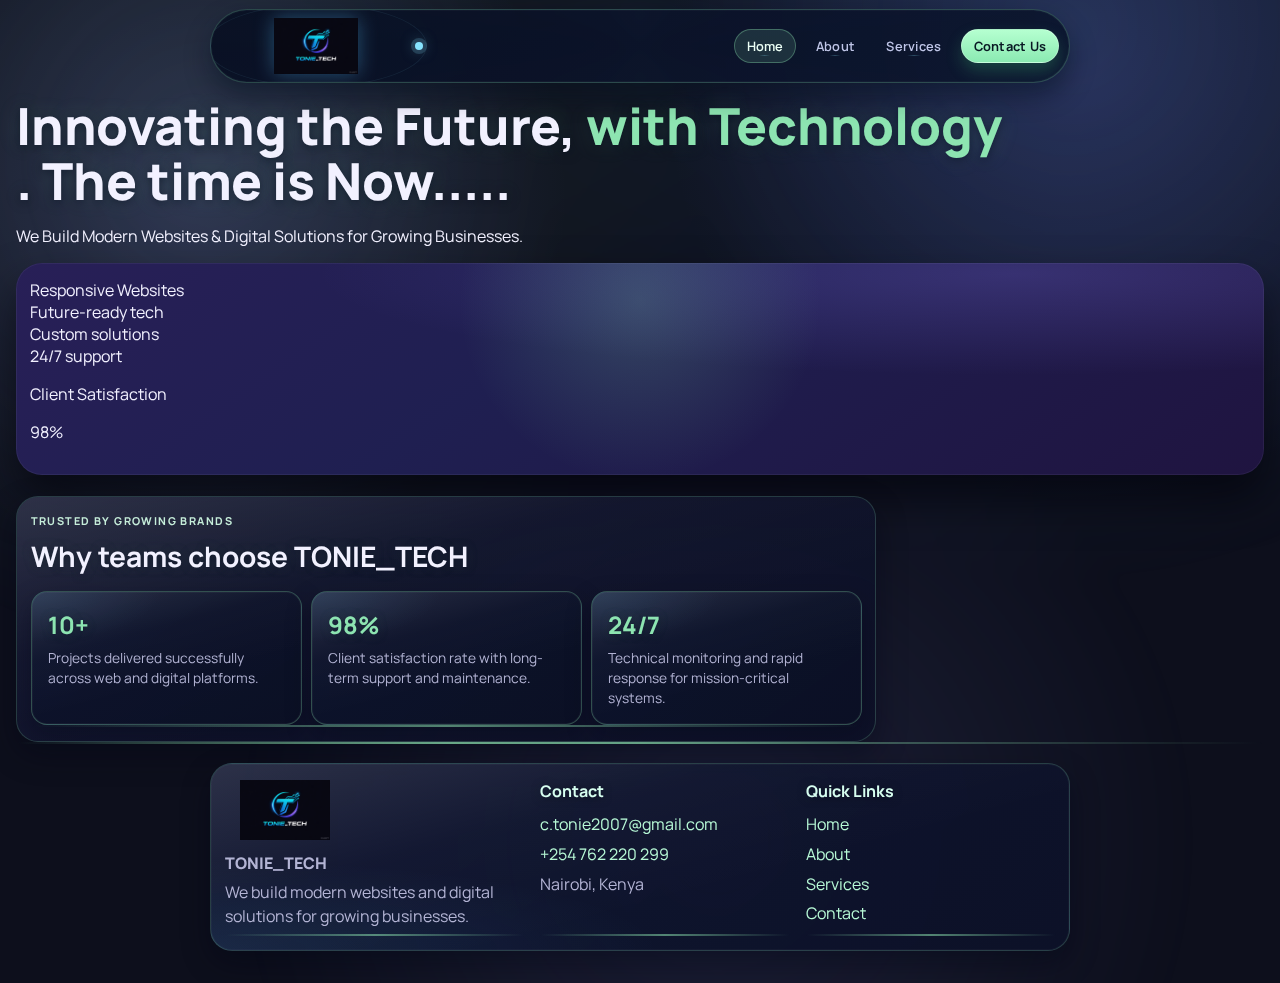
<file: index.html>
﻿<!doctype html>
<html lang="en">
<head>
  <meta charset="UTF-8" />
  <meta name="viewport" content="width=device-width, initial-scale=1.0" />
  <title>TONIE_TECH Company</title>
  <link rel="preconnect" href="https://fonts.googleapis.com" />
  <link rel="preconnect" href="https://fonts.gstatic.com" crossorigin />
  <link href="https://fonts.googleapis.com/css2?family=Manrope:wght@400;500;700;800&display=swap" rel="stylesheet" />
  <link rel="stylesheet" href="styles.css" />
</head>
<body class="home-page home-layout-v4">
  <header class="site-nav-wrap" aria-label="Main site navigation">
    <nav class="site-nav">
      <a class="site-brand" href="index.html" aria-label="TONIE_TECH home">
        <img class="site-brand-logo" src="ChatGPT Image Feb 22, 2026, 11_39_29 PM.png" alt="TONIE_TECH logo" />
      </a>
      <button class="site-nav-toggle" type="button" aria-expanded="false" aria-controls="site-links-menu" aria-label="Toggle navigation menu">
        <span></span>
        <span></span>
        <span></span>
      </button>
      <div class="site-links" id="site-links-menu">
        <a href="index.html" aria-current="page">Home</a>
        <a href="about.html">About</a>
        <a href="services.html">Services</a>
        <a class="site-link-cta" href="contact.html">Contact Us</a>
      </div>
    </nav>
  </header>

  <main class="home-main" aria-label="Homepage content">
    <section class="home-v4" aria-label="TONIE_TECH showcase layout">
      <article class="v4-top-copy" aria-label="Main message">
        <h1>Innovating the Future, <span>with Technology</span><br />.   The time is Now.....</h1>
        <p>We Build Modern Websites & Digital Solutions for Growing Businesses.</p>
      </article>

      <section class="hero-shell v4-hero" aria-label="Key benefits and stats">
        <aside class="v4-side" aria-label="Key benefits">
          <article class="v4-chip">Responsive Websites</article>
          <article class="v4-chip">Future-ready tech</article>
          <article class="v4-chip">Custom solutions</article>
          <article class="v4-chip">24/7 support</article>
          <article class="v4-stat">
            <p class="v4-stat-label">Client Satisfaction</p>
            <p class="v4-stat-value">98%</p>
          </article>
        </aside>
      </section>

      <section class="trust-section" aria-label="Why clients trust TONIE_TECH">
        <article class="trust-shell">
          <p class="trust-tag">TRUSTED BY GROWING BRANDS</p>
          <h2>Why teams choose TONIE_TECH</h2>
          <section class="trust-grid">
            <article class="trust-card">
              <h3>10+</h3>
              <p>Projects delivered successfully across web and digital platforms.</p>
            </article>
            <article class="trust-card">
              <h3>98%</h3>
              <p>Client satisfaction rate with long-term support and maintenance.</p>
            </article>
            <article class="trust-card">
              <h3>24/7</h3>
              <p>Technical monitoring and rapid response for mission-critical systems.</p>
            </article>
          </section>
        </article>
      </section>
    </section>
  </main>

  <footer class="site-footer" aria-label="Site footer">
    <section class="footer-shell">
      <section class="footer-col footer-brand">
        <img class="footer-logo" src="ChatGPT Image Feb 22, 2026, 11_39_29 PM.png" alt="TONIE_TECH logo" />
        <p class="footer-name">TONIE_TECH</p>
        <p class="footer-text">We build modern websites and digital solutions for growing businesses.</p>
      </section>

      <section class="footer-col">
        <h2>Contact</h2>
        <p><a href="mailto:c.tonie2007@gmail.com">c.tonie2007@gmail.com</a></p>
        <p><a href="tel:+254762220299">+254 762 220 299</a></p>
        <p>Nairobi, Kenya</p>
      </section>

      <section class="footer-col">
        <h2>Quick Links</h2>
        <p><a href="index.html">Home</a></p>
        <p><a href="about.html">About</a></p>
        <p><a href="services.html">Services</a></p>
        <p><a href="contact.html">Contact</a></p>
      </section>
    </section>
  </footer>
  <script src="animations.js" defer></script>
</body>
</html>
</file>
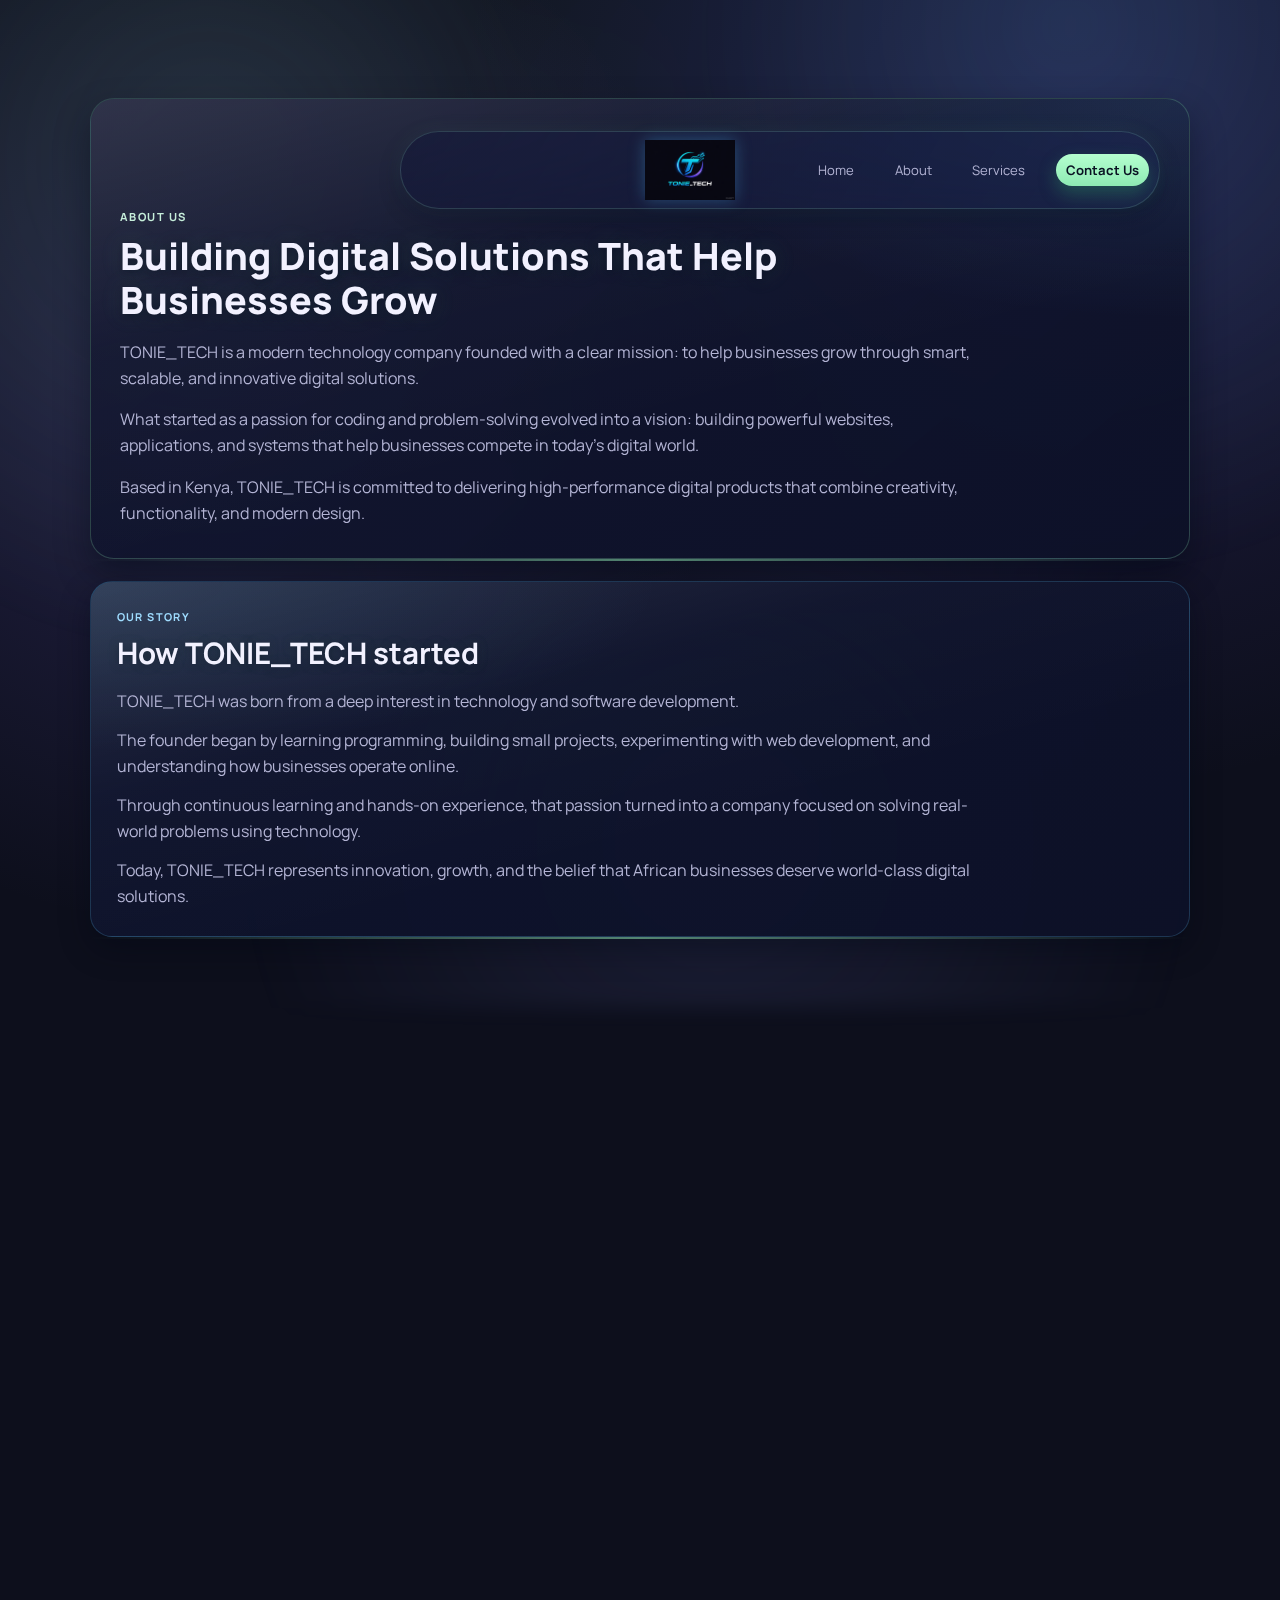
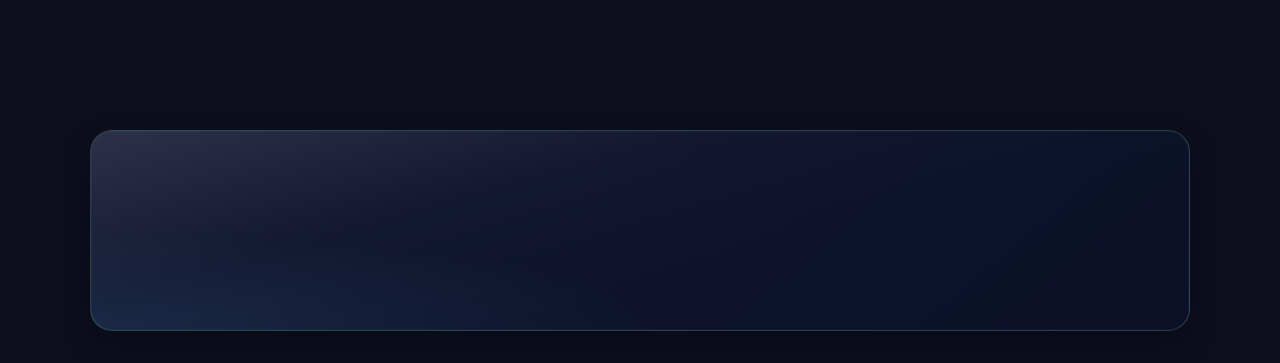
<file: about.html>
﻿<!doctype html>
<html lang="en">
<head>
  <meta charset="UTF-8" />
  <meta name="viewport" content="width=device-width, initial-scale=1.0" />
  <title>About Us | TONIE_TECH</title>
  <link rel="preconnect" href="https://fonts.googleapis.com" />
  <link rel="preconnect" href="https://fonts.gstatic.com" crossorigin />
  <link href="https://fonts.googleapis.com/css2?family=Manrope:wght@400;500;700;800&display=swap" rel="stylesheet" />
  <link rel="stylesheet" href="styles.css" />
</head>
<body>
  <section class="about-section" aria-label="About TONIE_TECH">
    <div class="about-shell">
      <header class="hero-nav">
        <a class="brand" href="index.html" aria-label="TONIE_TECH home">
          <img class="brand-logo" src="ChatGPT Image Feb 22, 2026, 11_39_29 PM.png" alt="TONIE_TECH logo" />
        </a>
        <nav class="nav-links" aria-label="Main navigation">
          <a href="index.html">Home</a>
          <a href="about.html">About</a>
          <a href="services.html">Services</a>
          <a class="nav-cta" href="contact.html">Contact Us</a>
        </nav>
      </header>
      <p class="about-tag">ABOUT US</p>
      <h1 class="about-title">Building Digital Solutions That Help Businesses Grow</h1>

      <div class="about-content">
        <p>
          TONIE_TECH is a modern technology company founded with a clear mission:
          to help businesses grow through smart, scalable, and innovative digital solutions.
        </p>
        <p>
          What started as a passion for coding and problem-solving evolved into a vision:
          building powerful websites, applications, and systems that help businesses compete
          in today's digital world.
        </p>
        <p>
          Based in Kenya, TONIE_TECH is committed to delivering high-performance digital
          products that combine creativity, functionality, and modern design.
        </p>
      </div>
    </div>
  </section>

  <section class="story-section" aria-label="Our story">
    <div class="story-shell">
      <p class="story-tag">OUR STORY</p>
      <h2>How TONIE_TECH started</h2>
      <div class="story-content">
        <p>
          TONIE_TECH was born from a deep interest in technology and software development.
        </p>
        <p>
          The founder began by learning programming, building small projects, experimenting
          with web development, and understanding how businesses operate online.
        </p>
        <p>
          Through continuous learning and hands-on experience, that passion turned into a
          company focused on solving real-world problems using technology.
        </p>
        <p>
          Today, TONIE_TECH represents innovation, growth, and the belief that African
          businesses deserve world-class digital solutions.
        </p>
      </div>
    </div>
  </section>

  <section class="mv-section" aria-label="Mission, vision and core values">
    <div class="mv-shell">
      <article class="mv-card">
        <h2>Our Mission</h2>
        <p>
          To empower businesses with modern, affordable, and scalable technology solutions
          that drive growth and efficiency.
        </p>
      </article>

      <article class="mv-card">
        <h2>Our Vision</h2>
        <p>
          To become one of Africa's leading tech solution providers - recognized for
          innovation, reliability, and impact.
        </p>
      </article>

      <article class="mv-card">
        <h2>Our Core Values</h2>
        <ul class="values-list">
          <li><strong>Innovation</strong> - Always building forward-thinking solutions</li>
          <li><strong>Integrity</strong> - Honest and transparent communication</li>
          <li><strong>Excellence</strong> - High standards in every project</li>
          <li><strong>Growth</strong> - Continuous learning and improvement</li>
          <li><strong>Commitment</strong> - Focused on client success.</li>
        </ul>
      </article>
    </div>
  </section>

  <section class="founder-section" aria-label="Meet the founder">
    <div class="founder-shell">
      <div class="founder-media">
        <img src="IMG_20241119_201919.jpg" alt="Founder of TONIE_TECH" />
      </div>

      <div class="founder-content">
        <p class="founder-tag">MEET THE FOUNDER</p>
        <h2>Leadership Driven by Technology and Impact</h2>
        <p>
          TONIE_TECH is led by a passionate developer with strong expertise in web
          technologies and a relentless drive to innovate.
        </p>
        <p>
          With a foundation in programming and digital systems, the founder believes
          technology should not just look good - it should perform, scale, and solve
          real business challenges.
        </p>
        <p>
          Every project at TONIE_TECH reflects dedication, precision, and a vision for the
          future of digital transformation in Africa.
        </p>

      </div>
    </div>
  </section>
  <footer class="site-footer" aria-label="Site footer">
    <div class="footer-shell">
      <div class="footer-col footer-brand">
        <img class="footer-logo" src="ChatGPT Image Feb 22, 2026, 11_39_29 PM.png" alt="TONIE_TECH logo" />
        <p class="footer-name">TONIE_TECH</p>
        <p class="footer-text">We build modern websites and digital solutions for growing businesses.</p>
      </div>

      <div class="footer-col">
        <h2>Contact</h2>
        <p><a href="mailto:c.tonie2007@gmail.com">c.tonie2007@gmail.com</a></p>
        <p><a href="tel:+254762220299">+254 762 220 299</a></p>
        <p>Kitui, Kenya</p>
      </div>

      <div class="footer-col">
        <h2>Quick Links</h2>
        <p><a href="index.html">Home</a></p>
        <p><a href="about.html">About</a></p>
        <p><a href="services.html">Services</a></p>
        <p><a href="contact.html">Contact</a></p>
      </div>
    </div>
  </footer>
  <script src="animations.js" defer></script>
</body>
</html>
</file>
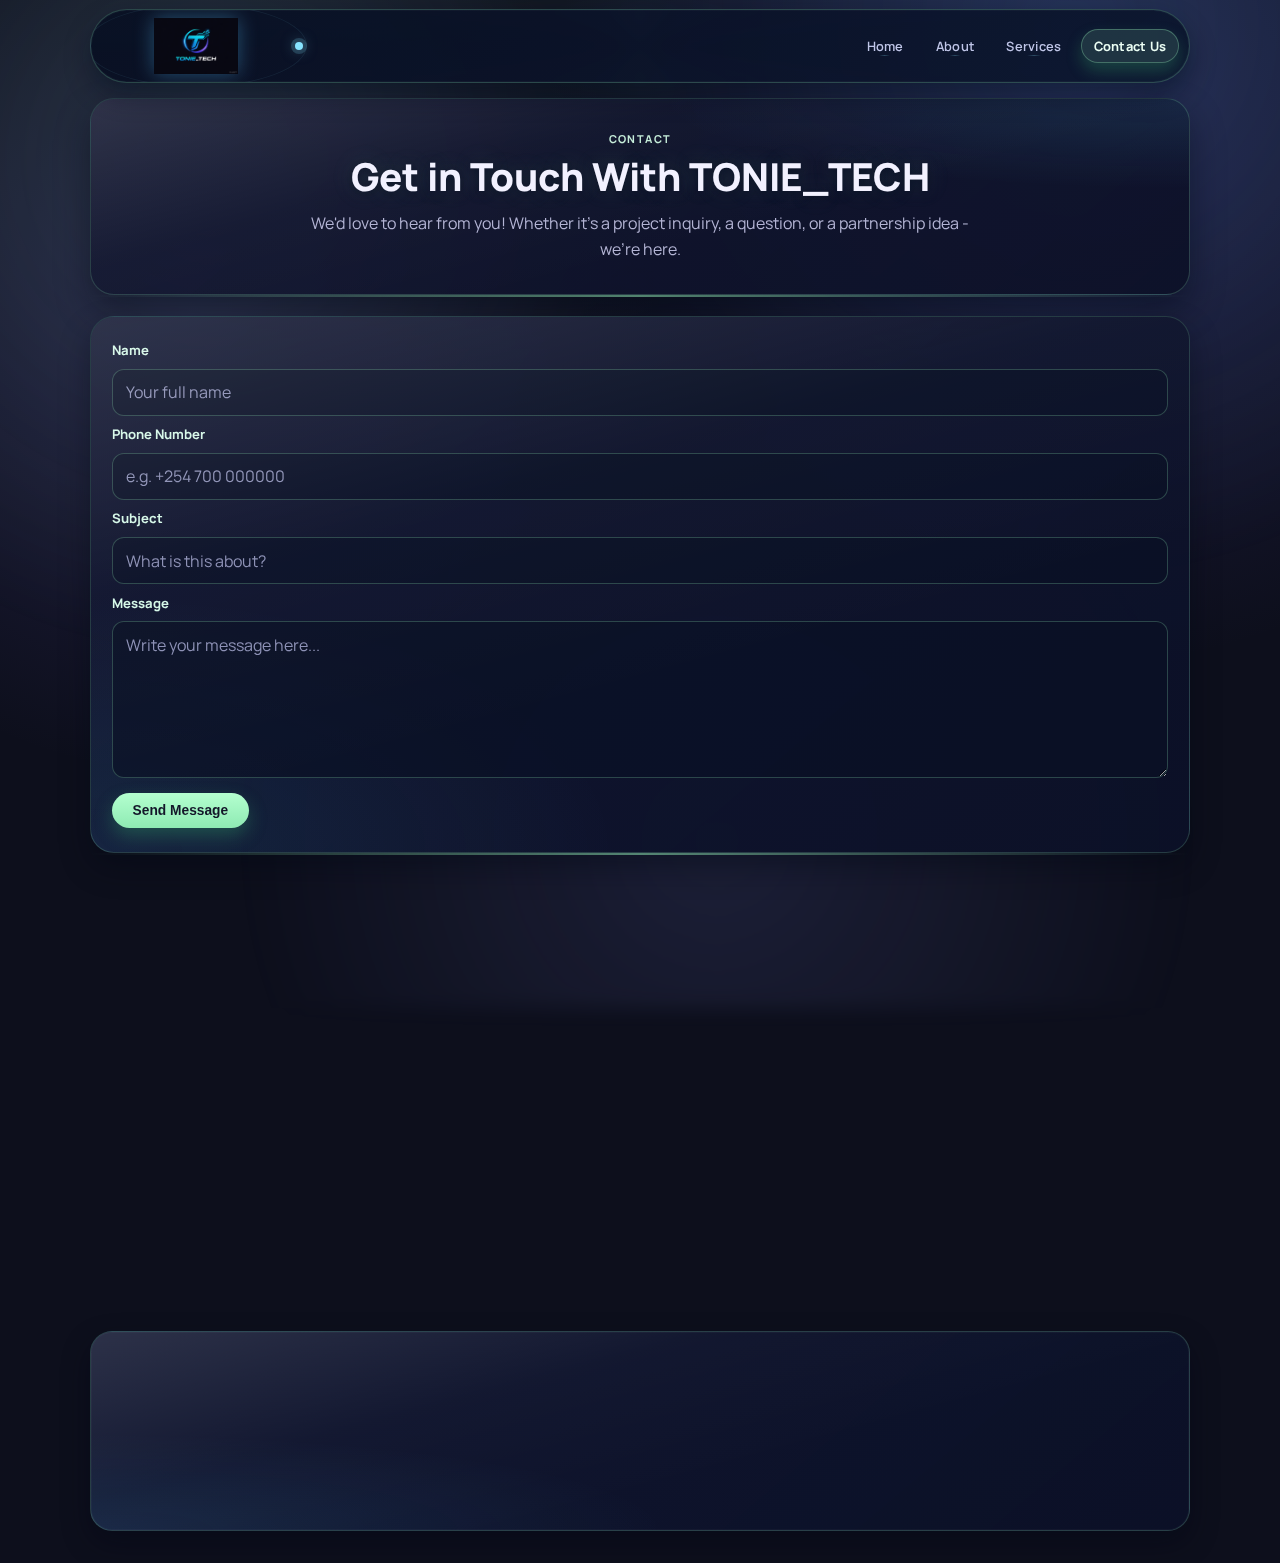
<file: contact.html>
﻿<!doctype html>
<html lang="en">
<head>
  <meta charset="UTF-8" />
  <meta name="viewport" content="width=device-width, initial-scale=1.0" />
  <title>Contact | TONIE_TECH</title>
  <link rel="preconnect" href="https://fonts.googleapis.com" />
  <link rel="preconnect" href="https://fonts.gstatic.com" crossorigin />
  <link href="https://fonts.googleapis.com/css2?family=Manrope:wght@400;500;700;800&display=swap" rel="stylesheet" />
  <link rel="stylesheet" href="styles.css" />
</head>
<body>
  <header class="site-nav-wrap" aria-label="Main site navigation">
    <nav class="site-nav">
      <a class="site-brand" href="index.html" aria-label="TONIE_TECH home">
        <img class="site-brand-logo" src="ChatGPT Image Feb 22, 2026, 11_39_29 PM.png" alt="TONIE_TECH logo" />
      </a>
      <div class="site-links">
        <a href="index.html">Home</a>
        <a href="about.html">About</a>
        <a href="services.html">Services</a>
        <a class="site-link-cta" href="contact.html" aria-current="page">Contact Us</a>
      </div>
    </nav>
  </header>

  <section class="contact-section" aria-label="Contact TONIE_TECH">
    <div class="contact-shell">
      <p class="trust-tag">CONTACT</p>
      <h1>Get in Touch With TONIE_TECH</h1>
      <p class="contact-subtext">
        We'd love to hear from you! Whether it's a project inquiry, a question, or a
        partnership idea - we're here.
      </p>
    </div>
  </section>

  <section class="contact-form-section" aria-label="Contact form">
    <div class="contact-form-shell">
      <form class="contact-form" action="#" method="post">
        <label for="name">Name</label>
        <input id="name" name="name" type="text" placeholder="Your full name" required />

        <label for="phone">Phone Number</label>
        <input id="phone" name="phone" type="tel" placeholder="e.g. +254 700 000000" required />

        <label for="subject">Subject</label>
        <input id="subject" name="subject" type="text" placeholder="What is this about?" required />

        <label for="message">Message</label>
        <textarea id="message" name="message" rows="6" placeholder="Write your message here..." required></textarea>

        <button class="cta-btn" type="submit">Send Message</button>
      </form>
    </div>
  </section>

  <section class="office-hours" aria-label="Office hours and response time">
    <div class="contact-shell">
      <h2>Office Hours &amp; Response Time</h2>
      <div class="hours-container">
        <div class="hours">
          <h3>Monday - Friday</h3>
          <p>9:00 AM - 6:00 PM</p>
        </div>
        <div class="hours">
          <h3>Saturday</h3>
          <p>10:00 AM - 2:00 PM</p>
        </div>
        <div class="hours">
          <h3>Sunday</h3>
          <p>Closed</p>
        </div>
      </div>
      <p class="response-time">
        We typically respond to all inquiries within <strong>24 hours</strong>. For urgent matters, call us directly.
      </p>
    </div>
  </section>

    <section class="contact-details" aria-label="Contact details">
    <div class="contact-shell">
      <p class="contact-line">
        <span class="detail-icon" aria-hidden="true">P</span>
        <span>Phone: +254 762220299</span>
      </p>
      <p class="contact-line">
        <span class="detail-icon" aria-hidden="true">E</span>
        <span>Email: c.tonie2007@gmail.com</span>
      </p>
      <p>
        <a class="whatsapp-btn" href="https://wa.me/254762220299" target="_blank" rel="noopener noreferrer">Chat on WhatsApp</a>
      </p>
    </div>
  </section>
  <footer class="site-footer" aria-label="Site footer">
    <div class="footer-shell">
      <div class="footer-col footer-brand">
        <img class="footer-logo" src="ChatGPT Image Feb 22, 2026, 11_39_29 PM.png" alt="TONIE_TECH logo" />
        <p class="footer-name">TONIE_TECH</p>
        <p class="footer-text">We build modern websites and digital solutions for growing businesses.</p>
      </div>

      <div class="footer-col">
        <h2>Contact</h2>
        <p><a href="mailto:c.tonie2007@gmail.com">c.tonie2007@gmail.com</a></p>
        <p><a href="tel:+254762220299">+254 762 220 299</a></p>
        <p>Kitui, Kenya</p>
      </div>

      <div class="footer-col">
        <h2>Quick Links</h2>
        <p><a href="index.html">Home</a></p>
        <p><a href="about.html">About</a></p>
        <p><a href="services.html">Services</a></p>
        <p><a href="contact.html">Contact</a></p>
      </div>
    </div>
  </footer>
  <script src="animations.js" defer></script>
</body>
</html>
</file>
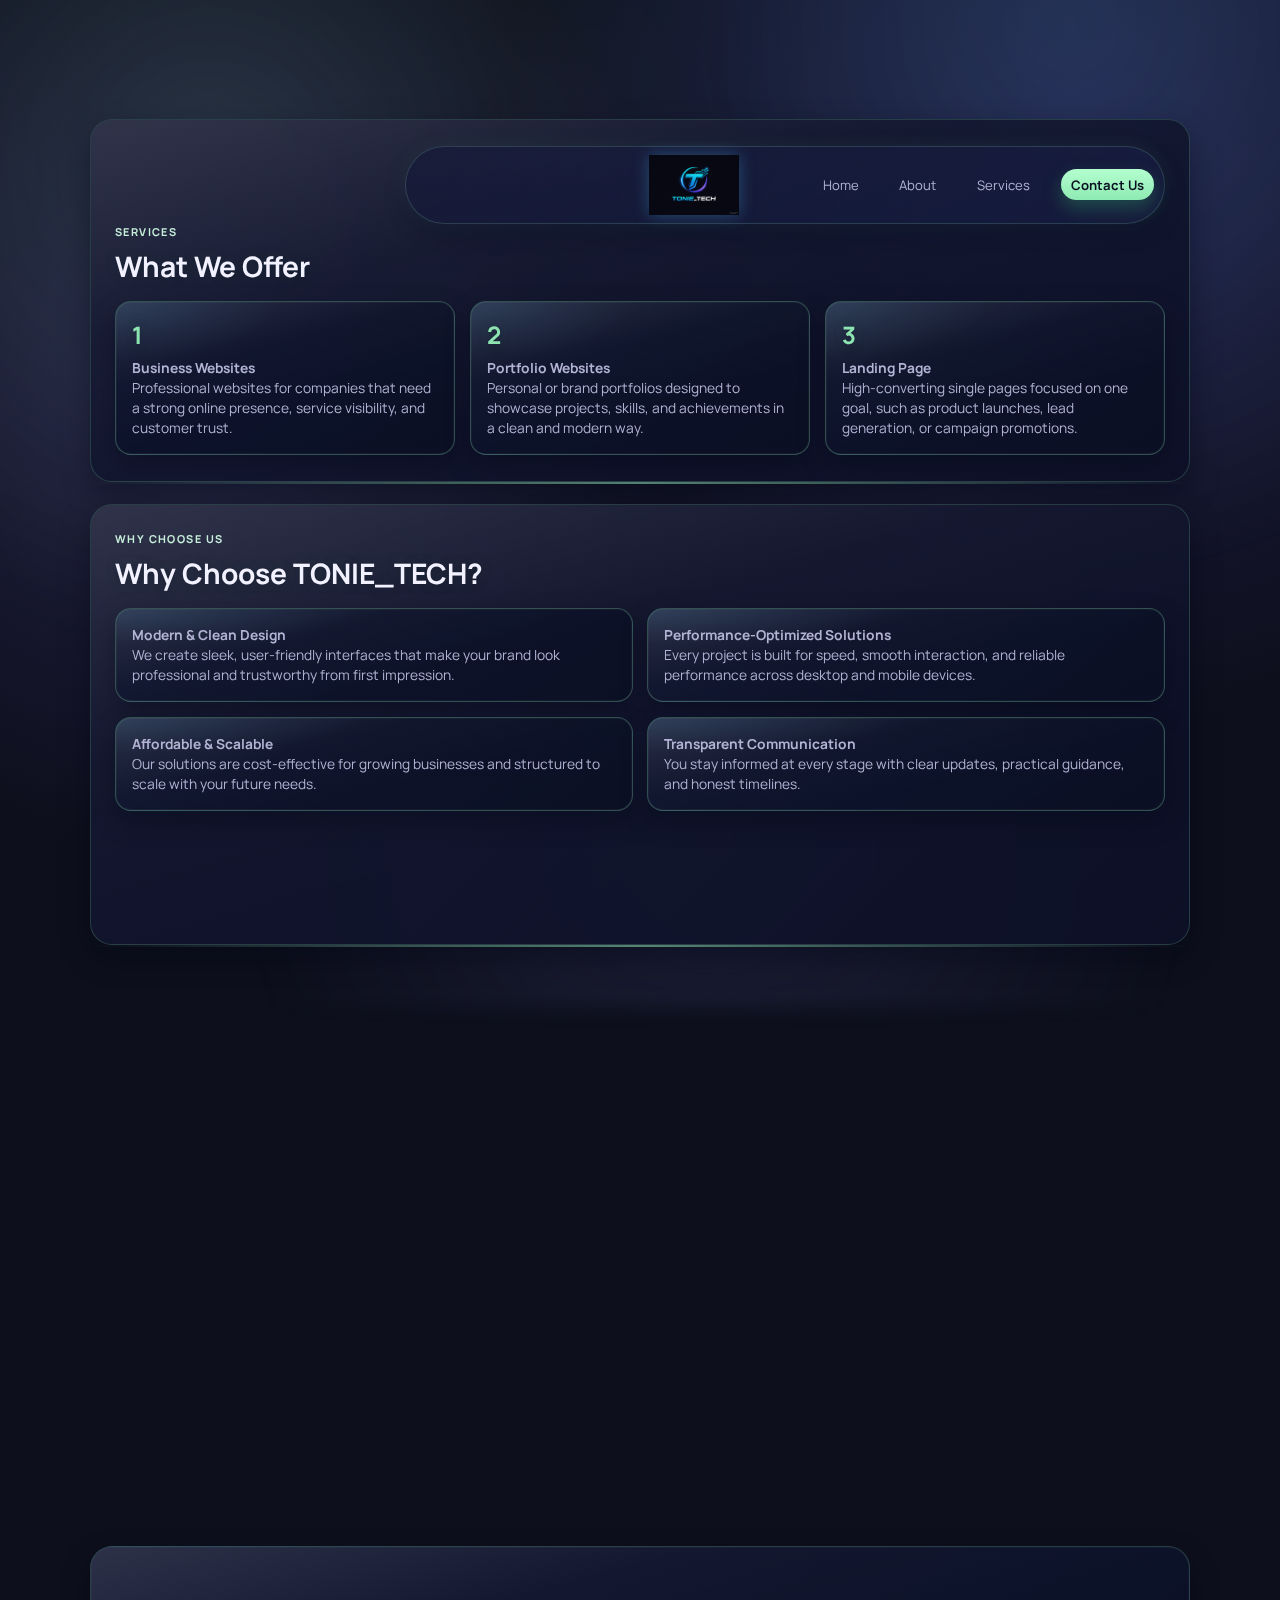
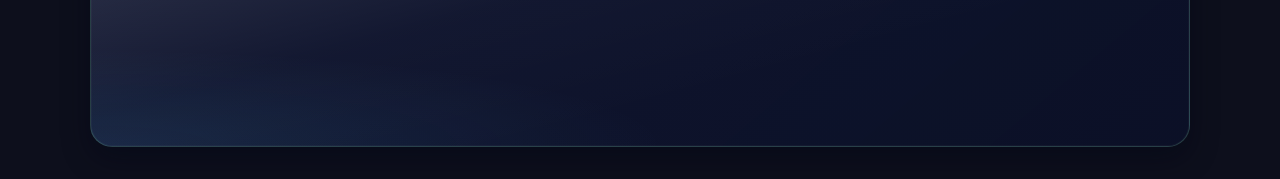
<file: services.html>
﻿<!doctype html>
<html lang="en">
<head>
  <meta charset="UTF-8" />
  <meta name="viewport" content="width=device-width, initial-scale=1.0" />
  <title>Services | TONIE_TECH</title>
  <link rel="preconnect" href="https://fonts.googleapis.com" />
  <link rel="preconnect" href="https://fonts.gstatic.com" crossorigin />
  <link href="https://fonts.googleapis.com/css2?family=Manrope:wght@400;500;700;800&display=swap" rel="stylesheet" />
  <link rel="stylesheet" href="styles.css" />
</head>
<body>
  <section class="trust-section" aria-label="What we offer">
    <div class="trust-shell">
      <header class="hero-nav">
        <a class="brand" href="index.html" aria-label="TONIE_TECH home">
          <img class="brand-logo" src="ChatGPT Image Feb 22, 2026, 11_39_29 PM.png" alt="TONIE_TECH logo" />
        </a>
        <nav class="nav-links" aria-label="Main navigation">
          <a href="index.html">Home</a>
          <a href="about.html">About</a>
          <a href="services.html">Services</a>
          <a class="nav-cta" href="contact.html">Contact Us</a>
        </nav>
      </header>
      <p class="trust-tag">SERVICES</p>
      <h2>What We Offer</h2>
      <div class="trust-grid">
        <article class="trust-card">
          <h3>01</h3>
          <p class="service-name">Business Websites</p>
          <p class="service-desc">
            Professional websites for companies that need a strong online presence,
            service visibility, and customer trust.
          </p>
        </article>
        <article class="trust-card">
          <h3>02</h3>
          <p class="service-name">Portfolio Websites</p>
          <p class="service-desc">
            Personal or brand portfolios designed to showcase projects, skills, and
            achievements in a clean and modern way.
          </p>
        </article>
        <article class="trust-card">
          <h3>03</h3>
          <p class="service-name">Landing Page</p>
          <p class="service-desc">
            High-converting single pages focused on one goal, such as product launches,
            lead generation, or campaign promotions.
          </p>
        </article>
      </div>
    </div>
  </section>

  <section class="mv-section" aria-label="Why choose TONIE_TECH">
    <div class="trust-shell">
      <p class="trust-tag">WHY CHOOSE US</p>
      <h2>Why Choose TONIE_TECH?</h2>
      <div class="why-grid">
        <article class="trust-card">
          <p class="why-title">Modern & Clean Design</p>
          <p class="why-desc">
            We create sleek, user-friendly interfaces that make your brand look professional
            and trustworthy from first impression.
          </p>
        </article>
        <article class="trust-card">
          <p class="why-title">Performance-Optimized Solutions</p>
          <p class="why-desc">
            Every project is built for speed, smooth interaction, and reliable performance
            across desktop and mobile devices.
          </p>
        </article>
        <article class="trust-card">
          <p class="why-title">Affordable & Scalable</p>
          <p class="why-desc">
            Our solutions are cost-effective for growing businesses and structured to scale
            with your future needs.
          </p>
        </article>
        <article class="trust-card">
          <p class="why-title">Transparent Communication</p>
          <p class="why-desc">
            You stay informed at every stage with clear updates, practical guidance, and
            honest timelines.
          </p>
        </article>
        <article class="trust-card">
          <p class="why-title">Kenya-Based Support</p>
          <p class="why-desc">
            Get local support that understands your market, your business context, and your
            goals for digital growth.
          </p>
        </article>
      </div>
    </div>
  </section>

  <section class="process-section" aria-label="Our process">
    <div class="trust-shell">
      <p class="trust-tag">OUR PROCESS</p>
      <h2>Process Section</h2>
      <div class="process-grid">
        <article class="process-step">
          <p class="process-number">01</p>
          <h3>Consultation</h3>
          <p>
            We begin by understanding your goals, target audience, and business needs.
          </p>
        </article>
        <article class="process-step">
          <p class="process-number">02</p>
          <h3>Planning and Design</h3>
          <p>
            We define structure, user flow, and visual direction before development starts.
          </p>
        </article>
        <article class="process-step">
          <p class="process-number">03</p>
          <h3>Development</h3>
          <p>
            We build your solution with modern technologies focused on speed and reliability.
          </p>
        </article>
        <article class="process-step">
          <p class="process-number">04</p>
          <h3>Launch</h3>
          <p>
            After testing and optimization, we deploy your project smoothly to production.
          </p>
        </article>
        <article class="process-step">
          <p class="process-number">05</p>
          <h3>Support</h3>
          <p>
            We provide ongoing updates, fixes, and improvements as your business grows.
          </p>
        </article>
      </div>
    </div>
  </section>

  <section class="services-cta" aria-label="Call to action">
    <div class="services-cta-shell">
      <p class="trust-tag">READY TO BUILD?</p>
      <h2>Let's turn your idea into a high-performing digital product.</h2>
      <p class="services-cta-note">
        Tell us your goal, and TONIE_TECH will craft a solution built for growth.
      </p>
      <div class="services-cta-actions">
        <a class="cta-btn" href="contact.html">Book a Consultation</a>
    
      </div>
    </div>
  </section>
  <footer class="site-footer" aria-label="Site footer">
    <div class="footer-shell">
      <div class="footer-col footer-brand">
        <img class="footer-logo" src="ChatGPT Image Feb 22, 2026, 11_39_29 PM.png" alt="TONIE_TECH logo" />
        <p class="footer-name">TONIE_TECH</p>
        <p class="footer-text">We build modern websites and digital solutions for growing businesses.</p>
      </div>

      <div class="footer-col">
        <h2>Contact</h2>
        <p><a href="mailto:c.tonie2007@gmail.com">c.tonie2007@gmail.com</a></p>
        <p><a href="tel:+254762220299">+254 762 220 299</a></p>
        <p>Kitui, Kenya</p>
      </div>

      <div class="footer-col">
        <h2>Quick Links</h2>
        <p><a href="index.html">Home</a></p>
        <p><a href="about.html">About</a></p>
        <p><a href="services.html">Services</a></p>
        <p><a href="contact.html">Contact</a></p>
      </div>
    </div>
  </footer>
  <script src="animations.js" defer></script>
</body>
</html>
</file>
<file: styles.css>
﻿:root {
  --bg-main: #0d0f1c;
  --hero-grad-a: #281f57;
  --hero-grad-b: #1f1f51;
  --hero-grad-c: #1f1440;
  --text-main: #f2f1ff;
  --text-soft: #b3b4d4;
  --accent: #8de4b1;
  --btn-dark: #131629;
}

* {
  box-sizing: border-box;
}

img,
video {
  max-width: 100%;
  height: auto;
}

body {
  margin: 0;
  min-height: 100vh;
  font-family: "Manrope", sans-serif;
  background:
    radial-gradient(circle at 15% 20%, rgba(111, 96, 214, 0.22), transparent 28%),
    radial-gradient(circle at 85% 8%, rgba(81, 66, 172, 0.28), transparent 30%),
    var(--bg-main);
  color: var(--text-main);
  display: grid;
  place-items: center;
  padding: 6.1rem 1rem 2rem;
  overflow-x: hidden;
  position: relative;
  isolation: isolate;
}

body::before {
  content: "";
  position: fixed;
  inset: -12% -10%;
  z-index: -1;
  pointer-events: none;
  background:
    radial-gradient(circle at 22% 24%, rgba(141, 228, 177, 0.13), transparent 34%),
    radial-gradient(circle at 78% 12%, rgba(91, 198, 255, 0.14), transparent 36%),
    radial-gradient(circle at 55% 85%, rgba(141, 151, 255, 0.12), transparent 38%);
  filter: blur(10px);
  animation: ambient-shift 14s ease-in-out infinite alternate;
}

body::after {
  content: "";
  position: fixed;
  top: 0;
  left: 0;
  width: var(--scroll-progress, 0%);
  height: 3px;
  z-index: 9999;
  pointer-events: none;
  background: linear-gradient(90deg, #8de4b1, #87e4ff);
  box-shadow: 0 0 12px rgba(141, 228, 177, 0.45);
}

.site-nav-wrap {
  position: fixed;
  top: 0.55rem;
  left: 50%;
  transform: translateX(-50%);
  width: min(1100px, calc(100% - 1rem));
  margin: 0;
  z-index: 900;
  animation: nav-wrap-drift 8s ease-in-out 1s infinite;
}

.site-nav {
  display: flex;
  align-items: center;
  justify-content: space-between;
  max-width: 100%;
  gap: 0.9rem;
  padding: 0.5rem 0.65rem;
  border: 1px solid rgba(141, 228, 177, 0.26);
  border-radius: 999px;
  background:
    linear-gradient(140deg, rgba(8, 14, 33, 0.94), rgba(15, 27, 58, 0.92)),
    radial-gradient(110% 150% at 0% 0%, rgba(141, 228, 177, 0.1), transparent 42%);
  background-size: 180% 180%, 130% 130%;
  background-position: 0% 0%, 0% 0%;
  box-shadow:
    0 12px 26px rgba(2, 8, 26, 0.45),
    0 0 0 1px rgba(255, 255, 255, 0.03) inset;
  position: relative;
  overflow: hidden;
  animation:
    nav-entry 700ms cubic-bezier(0.2, 0.7, 0.2, 1) both,
    nav-float 5s ease-in-out 1s infinite,
    nav-bg-shift 9s ease-in-out infinite;
}

.site-nav::before {
  content: "";
  position: absolute;
  inset: 0;
  background: linear-gradient(90deg, transparent, rgba(135, 228, 255, 0.12), transparent);
  transform: translateX(-100%);
  animation: nav-scan 6s linear infinite;
  pointer-events: none;
}

.site-nav::after {
  content: "";
  position: absolute;
  inset: -1px;
  border-radius: inherit;
  border: 1px solid rgba(135, 228, 255, 0.24);
  opacity: 0.4;
  pointer-events: none;
  animation: nav-glow 3.2s ease-in-out infinite;
}

.site-nav-wrap::before {
  content: "";
  position: absolute;
  inset: -8px;
  border-radius: 999px;
  background:
    repeating-linear-gradient(
      90deg,
      rgba(141, 228, 177, 0.08) 0 2px,
      transparent 2px 12px
    );
  filter: blur(6px);
  opacity: 0.32;
  pointer-events: none;
  animation: nav-grid-shift 9s linear infinite;
}

.site-nav-wrap::after {
  content: "";
  position: absolute;
  inset: -14px;
  border-radius: 999px;
  background: conic-gradient(
    from 0deg,
    rgba(135, 228, 255, 0.08),
    rgba(141, 228, 177, 0.02),
    rgba(141, 228, 177, 0.08),
    rgba(135, 228, 255, 0.02),
    rgba(135, 228, 255, 0.08)
  );
  filter: blur(9px);
  opacity: 0.28;
  pointer-events: none;
  animation: nav-orbit 12s linear infinite;
}

.site-brand {
  display: inline-flex;
  align-items: center;
  justify-content: center;
  flex-shrink: 0;
  min-width: 0;
  text-decoration: none;
  z-index: 1;
  position: relative;
}

.site-brand::after {
  content: "";
  position: absolute;
  width: 115%;
  height: 145%;
  border-radius: 50%;
  border: 1px solid rgba(135, 228, 255, 0.22);
  opacity: 0.35;
  pointer-events: none;
  animation: brand-halo 4.8s ease-in-out infinite;
}

.site-brand::before {
  content: "";
  position: absolute;
  right: -12px;
  top: 50%;
  width: 8px;
  height: 8px;
  border-radius: 50%;
  background: #87e4ff;
  box-shadow:
    0 0 0 4px rgba(135, 228, 255, 0.18),
    0 0 14px rgba(135, 228, 255, 0.5);
  transform: translateY(-50%);
  pointer-events: none;
  animation: signal-ping 2.2s ease-out infinite;
}

.site-brand-logo {
  display: block;
  width: 190px;
  max-height: 56px;
  height: auto;
  object-fit: contain;
  filter: drop-shadow(0 0 10px rgba(91, 198, 255, 0.35));
  animation: logo-breathe 3.8s ease-in-out infinite, logo-wobble 5.8s ease-in-out infinite;
}

.site-nav-toggle {
  display: none;
  align-items: center;
  justify-content: center;
  width: 2.25rem;
  height: 2.25rem;
  padding: 0.35rem;
  border: 1px solid rgba(141, 228, 177, 0.34);
  border-radius: 10px;
  background: rgba(10, 18, 40, 0.72);
  color: #dfffee;
  cursor: pointer;
}

.site-nav-toggle span {
  display: block;
  width: 100%;
  height: 2px;
  border-radius: 2px;
  background: currentColor;
  transition: transform 180ms ease, opacity 180ms ease;
}

.site-nav-toggle span + span {
  margin-top: 4px;
}

.site-nav.is-open .site-nav-toggle span:nth-child(1) {
  transform: translateY(6px) rotate(45deg);
}

.site-nav.is-open .site-nav-toggle span:nth-child(2) {
  opacity: 0;
}

.site-nav.is-open .site-nav-toggle span:nth-child(3) {
  transform: translateY(-6px) rotate(-45deg);
}

.site-links {
  display: flex;
  align-items: center;
  min-width: 0;
  flex-wrap: wrap;
  justify-content: flex-end;
  gap: 0.45rem;
  z-index: 1;
}

.site-links a {
  --link-delay: 0ms;
  position: relative;
  overflow: hidden;
  white-space: nowrap;
  color: #c0c6e8;
  text-decoration: none;
  font-size: 0.8rem;
  font-weight: 600;
  letter-spacing: 0.02em;
  padding: 0.42rem 0.72rem;
  border-radius: 999px;
  border: 1px solid transparent;
  transition:
    color 180ms ease,
    background-color 180ms ease,
    border-color 180ms ease,
    transform 180ms ease,
    box-shadow 180ms ease;
  animation:
    link-enter 560ms cubic-bezier(0.2, 0.7, 0.2, 1) var(--link-delay) both,
    link-idle 3.8s ease-in-out calc(900ms + var(--link-delay)) infinite;
}

.site-links a::before {
  content: "";
  position: absolute;
  top: 0;
  bottom: 0;
  left: -120%;
  width: 52%;
  background: linear-gradient(90deg, transparent, rgba(255, 255, 255, 0.24), transparent);
  transform: skewX(-18deg);
  pointer-events: none;
}

.site-links a::after {
  content: "";
  position: absolute;
  left: 14%;
  right: 14%;
  bottom: 6px;
  height: 1px;
  background: linear-gradient(90deg, transparent, rgba(135, 228, 255, 0.75), transparent);
  transform-origin: center;
  transform: scaleX(0.25);
  opacity: 0.35;
  animation: link-signal 2.8s ease-in-out infinite;
}

.site-links a:hover::before,
.site-links a:focus-visible::before {
  animation: link-sheen 700ms ease;
}

.site-links a:nth-child(1) {
  --link-delay: 80ms;
}

.site-links a:nth-child(2) {
  --link-delay: 180ms;
}

.site-links a:nth-child(3) {
  --link-delay: 280ms;
}

.site-links a:nth-child(4) {
  --link-delay: 380ms;
}

.site-links a:hover {
  color: #f0f9ff;
  background: rgba(141, 228, 177, 0.08);
  border-color: rgba(141, 228, 177, 0.28);
  transform: translateY(-2px);
  box-shadow: 0 6px 16px rgba(11, 24, 48, 0.35);
}

.site-links a:active {
  transform: translateY(0) scale(0.98);
}

.site-links a[aria-current="page"] {
  color: #ecfff5;
  background: rgba(141, 228, 177, 0.14);
  border-color: rgba(141, 228, 177, 0.34);
  animation: current-tab-pulse 2.6s ease-in-out infinite;
}

.site-links .site-link-cta {
  color: #081722;
  font-weight: 700;
  background: linear-gradient(180deg, #b5ffd0, #8beab2);
  border-color: rgba(255, 255, 255, 0.25);
  box-shadow: 0 8px 16px rgba(53, 167, 105, 0.3);
  animation: cta-pulse 2.7s ease-in-out infinite, cta-bob 4.4s ease-in-out infinite;
}

.site-links .site-link-cta::after {
  content: "";
  position: absolute;
  top: -8%;
  bottom: -8%;
  left: -45%;
  width: 32%;
  background: linear-gradient(90deg, transparent, rgba(255, 255, 255, 0.52), transparent);
  transform: skewX(-18deg);
  pointer-events: none;
  animation: cta-sheen-loop 3.4s ease-in-out infinite;
}

.site-links .site-link-cta:hover {
  color: #041018;
  background: linear-gradient(180deg, #c8ffdb, #98f4bf);
  transform: translateY(-2px) scale(1.02);
}

.tonie-hero {
  width: min(1100px, 100%);
}

.about-section {
  width: min(1100px, 100%);
}

.contact-section {
  width: min(1100px, 100%);
}

.contact-form-section {
  width: min(1100px, 100%);
  margin-top: 1.35rem;
}

.contact-details {
  width: min(1100px, 100%);
  margin-top: 1.1rem;
}

.office-hours {
  width: min(1100px, 100%);
  margin-top: 1.2rem;
}

.office-hours h2 {
  margin: 0 0 1rem;
  font-size: clamp(1.35rem, 2.4vw, 2rem);
}

.hours-container {
  display: grid;
  grid-template-columns: repeat(3, minmax(0, 1fr));
  gap: 0.8rem;
  margin-bottom: 0.7rem;
}

.hours {
  border: 1px solid rgba(141, 228, 177, 0.24);
  border-radius: 14px;
  padding: 0.9rem 0.8rem;
  background: rgba(11, 18, 41, 0.62);
  transition: transform 180ms ease, background-color 180ms ease;
}

.hours:hover {
  transform: translateY(-4px);
  background: rgba(20, 30, 62, 0.74);
}

.hours h3 {
  margin: 0 0 0.35rem;
  color: #87e4ff;
  font-size: 0.96rem;
}

.hours p {
  margin: 0;
  color: var(--text-soft);
}

.response-time {
  margin: 0.2rem 0 0;
  color: #cbe8dc;
}

.contact-details p {
  margin: 0.25rem 0;
  color: #d9fbea;
}

.contact-line {
  display: flex;
  align-items: center;
  flex-wrap: wrap;
  gap: 0.55rem;
}

.detail-icon {
  display: inline-grid;
  place-items: center;
  width: 1.6rem;
  height: 1.6rem;
  border-radius: 50%;
  background: rgba(141, 228, 177, 0.18);
  font-size: 0.85rem;
}

.contact-form-shell {
  border-radius: 24px;
  padding: 1.5rem 1.3rem;
  border: 1px solid rgba(141, 228, 177, 0.2);
  background:
    radial-gradient(120% 120% at 0% 100%, rgba(91, 198, 255, 0.1), transparent 40%),
    linear-gradient(140deg, rgba(17, 22, 49, 0.92), rgba(12, 17, 40, 0.94));
  box-shadow: 0 14px 30px rgba(3, 6, 20, 0.42);
}

.contact-form {
  display: grid;
  gap: 0.6rem;
}

.contact-form label {
  font-size: 0.82rem;
  font-weight: 700;
  color: #d5f8e8;
}

.contact-form input,
.contact-form textarea {
  width: 100%;
  border: 1px solid rgba(141, 228, 177, 0.26);
  border-radius: 12px;
  padding: 0.72rem 0.8rem;
  font: inherit;
  color: var(--text-main);
  background: rgba(10, 16, 38, 0.72);
  outline: none;
}

.contact-form input::placeholder,
.contact-form textarea::placeholder {
  color: #8c90b5;
}

.contact-form input:focus,
.contact-form textarea:focus {
  border-color: rgba(141, 228, 177, 0.7);
  box-shadow: 0 0 0 2px rgba(141, 228, 177, 0.18);
}

.contact-form textarea {
  resize: vertical;
  min-height: 140px;
}

.contact-form .cta-btn {
  margin-top: 0.35rem;
  justify-self: start;
  border: none;
  cursor: pointer;
}

.contact-shell {
  border-radius: 24px;
  padding: 2rem 1.8rem;
  border: 1px solid rgba(141, 228, 177, 0.22);
  background:
    radial-gradient(120% 115% at 100% 0%, rgba(91, 198, 255, 0.12), transparent 40%),
    linear-gradient(140deg, rgba(18, 22, 48, 0.9), rgba(13, 17, 40, 0.94));
  box-shadow: 0 16px 34px rgba(3, 6, 20, 0.45);
  text-align: center;
}

.contact-shell h1 {
  margin: 0.55rem 0 0.75rem;
  font-size: clamp(1.5rem, 3.2vw, 2.4rem);
  line-height: 1.15;
}

.contact-subtext {
  margin: 0 auto;
  max-width: 700px;
  color: var(--text-soft);
  line-height: 1.6;
}

.about-shell {
  border-radius: 24px;
  padding: 2rem 1.8rem;
  border: 1px solid rgba(141, 228, 177, 0.24);
  background:
    radial-gradient(125% 120% at 100% 0%, rgba(98, 178, 255, 0.12), transparent 40%),
    linear-gradient(140deg, rgba(18, 22, 48, 0.9), rgba(13, 17, 40, 0.94));
  box-shadow: 0 16px 34px rgba(3, 6, 20, 0.45);
}

.about-tag {
  margin: 0;
  font-size: 0.7rem;
  letter-spacing: 0.13em;
  color: #c6eeda;
  font-weight: 700;
}

.about-title {
  margin: 0.65rem 0 1.15rem;
  font-size: clamp(1.4rem, 3.2vw, 2.35rem);
  line-height: 1.15;
  max-width: 760px;
}

.about-content {
  display: grid;
  gap: 0.9rem;
  max-width: 860px;
}

.about-content p {
  margin: 0;
  color: var(--text-soft);
  line-height: 1.65;
}

.trust-section {
  width: min(1100px, 100%);
  margin-top: 1.35rem;
}

.story-section {
  width: min(1100px, 100%);
  margin-top: 1.35rem;
}

.mv-section {
  width: min(1100px, 100%);
  margin-top: 1.35rem;
}

.founder-section {
  width: min(1100px, 100%);
  margin-top: 1.35rem;
}

.founder-shell {
  display: grid;
  grid-template-columns: 0.9fr 1.1fr;
  gap: 1rem;
  border: 1px solid rgba(141, 228, 177, 0.2);
  border-radius: 22px;
  padding: 1rem;
  background:
    radial-gradient(125% 120% at 0% 100%, rgba(82, 195, 255, 0.1), transparent 35%),
    linear-gradient(135deg, rgba(14, 20, 46, 0.92), rgba(13, 17, 40, 0.94));
  box-shadow: 0 14px 30px rgba(3, 6, 20, 0.42);
}

.founder-media {
  border-radius: 16px;
  overflow: hidden;
  min-height: 320px;
  background: transparent;
  border: none;
}

.founder-media img {
  width: 100%;
  height: 100%;
  display: block;
  object-fit: cover;
  -webkit-mask-image: radial-gradient(ellipse at center, rgba(0, 0, 0, 1) 50%, rgba(0, 0, 0, 0) 100%);
  mask-image: radial-gradient(ellipse at center, rgba(0, 0, 0, 1) 50%, rgba(0, 0, 0, 0) 100%);
  -webkit-mask-repeat: no-repeat;
  mask-repeat: no-repeat;
}

.founder-content {
  display: grid;
  gap: 0.72rem;
}

.founder-tag {
  margin: 0;
  font-size: 0.68rem;
  letter-spacing: 0.13em;
  color: #9fdcff;
  font-weight: 700;
}

.founder-content h2 {
  margin: 0;
  font-size: clamp(1.3rem, 2.1vw, 1.9rem);
}

.founder-content p {
  margin: 0;
  color: var(--text-soft);
  line-height: 1.58;
}

.founder-note,
.founder-options {
  border: 1px solid rgba(141, 228, 177, 0.18);
  border-radius: 14px;
  padding: 0.85rem;
  background: rgba(10, 16, 38, 0.62);
}

.founder-note h3,
.founder-options h3 {
  margin: 0 0 0.4rem;
  font-size: 1rem;
}

.founder-note ul,
.founder-options ul {
  margin: 0;
  padding-left: 1.05rem;
  display: grid;
  gap: 0.32rem;
  color: var(--text-soft);
}

.founder-vibe {
  margin-top: 0.55rem;
  font-weight: 600;
  color: #d4fbe9;
}

.mv-shell {
  display: grid;
  grid-template-columns: repeat(3, minmax(0, 1fr));
  gap: 0.9rem;
}

.mv-card {
  position: relative;
  overflow: hidden;
  border-radius: 18px;
  padding: 1.15rem 1rem;
  border: 1px solid rgba(141, 228, 177, 0.28);
  background:
    radial-gradient(120% 95% at 0% 0%, rgba(91, 198, 255, 0.1), transparent 40%),
    linear-gradient(145deg, rgba(16, 23, 52, 0.92), rgba(12, 17, 39, 0.94));
  box-shadow:
    0 14px 30px rgba(3, 6, 20, 0.42),
    0 0 0 1px rgba(255, 255, 255, 0.04) inset;
}

.mv-card h2 {
  margin: 0 0 0.55rem;
  font-size: 1.2rem;
}

.mv-card p {
  margin: 0;
  color: var(--text-soft);
  line-height: 1.6;
}

.values-list {
  margin: 0;
  padding-left: 1rem;
  color: var(--text-soft);
  display: grid;
  gap: 0.42rem;
  line-height: 1.5;
}

.values-list strong {
  color: #d7fff0;
}

.story-shell {
  border-radius: 22px;
  padding: 1.7rem 1.6rem;
  border: 1px solid rgba(99, 206, 255, 0.2);
  background:
    radial-gradient(130% 120% at 0% 0%, rgba(99, 206, 255, 0.11), transparent 40%),
    linear-gradient(138deg, rgba(14, 20, 46, 0.92), rgba(13, 17, 40, 0.92));
  box-shadow: 0 12px 30px rgba(3, 6, 20, 0.42);
}

.story-tag {
  margin: 0;
  font-size: 0.68rem;
  letter-spacing: 0.13em;
  color: #9fdcff;
  font-weight: 700;
}

.story-shell h2 {
  margin: 0.55rem 0 1rem;
  font-size: clamp(1.3rem, 2.3vw, 1.95rem);
}

.story-content {
  display: grid;
  gap: 0.85rem;
  max-width: 880px;
}

.story-content p {
  margin: 0;
  color: var(--text-soft);
  line-height: 1.6;
}

.trust-shell {
  border-radius: 22px;
  padding: 1.6rem 1.5rem;
  border: 1px solid rgba(141, 228, 177, 0.2);
  background: linear-gradient(135deg, rgba(18, 22, 48, 0.88), rgba(13, 17, 40, 0.9));
  box-shadow: 0 12px 30px rgba(3, 6, 20, 0.4);
}

.trust-tag {
  margin: 0;
  font-size: 0.68rem;
  letter-spacing: 0.13em;
  color: #c6eeda;
  font-weight: 700;
}

.trust-shell h2 {
  margin: 0.55rem 0 1rem;
  font-size: clamp(1.25rem, 2.2vw, 1.8rem);
}

.trust-grid {
  display: grid;
  grid-template-columns: repeat(3, minmax(0, 1fr));
  gap: 0.9rem;
}

.trust-card {
  position: relative;
  overflow: hidden;
  border: 1px solid rgba(141, 228, 177, 0.3);
  border-radius: 16px;
  background:
    radial-gradient(120% 95% at 0% 0%, rgba(91, 198, 255, 0.1), transparent 40%),
    linear-gradient(145deg, rgba(13, 20, 46, 0.86), rgba(11, 16, 36, 0.9));
  padding: 1rem;
  box-shadow:
    0 10px 24px rgba(3, 6, 20, 0.34),
    0 0 0 1px rgba(255, 255, 255, 0.04) inset;
}

.trust-card h3 {
  margin: 0 0 0.45rem;
  font-size: 1.5rem;
  color: var(--accent);
}

.trust-card p {
  margin: 0;
  color: var(--text-soft);
  font-size: 0.86rem;
  line-height: 1.45;
}

.service-name {
  margin: 0 0 0.45rem;
  color: #e9fff4;
  font-size: 0.96rem;
  font-weight: 700;
}

.service-desc {
  margin: 0;
  color: var(--text-soft);
  font-size: 0.84rem;
  line-height: 1.55;
}

.why-grid {
  display: grid;
  grid-template-columns: repeat(2, minmax(0, 1fr));
  gap: 0.9rem;
}

.why-title {
  margin: 0 0 0.45rem;
  color: #e9fff4;
  font-size: 0.98rem;
  font-weight: 700;
}

.why-desc {
  margin: 0;
  color: var(--text-soft);
  font-size: 0.85rem;
  line-height: 1.56;
}

.process-section {
  width: min(1100px, 100%);
  margin-top: 1.35rem;
}

.services-cta {
  width: min(1100px, 100%);
  margin-top: 1.35rem;
  margin-bottom: 0.4rem;
}

.services-cta-shell {
  border-radius: 22px;
  padding: 1.5rem 1.3rem;
  border: 1px solid rgba(141, 228, 177, 0.22);
  background:
    radial-gradient(130% 120% at 100% 100%, rgba(91, 198, 255, 0.12), transparent 42%),
    linear-gradient(135deg, rgba(17, 23, 52, 0.92), rgba(12, 17, 40, 0.94));
  box-shadow: 0 14px 30px rgba(3, 6, 20, 0.42);
}

.services-cta-shell h2 {
  margin: 0.55rem 0 0.65rem;
  max-width: 760px;
  font-size: clamp(1.3rem, 2.3vw, 2rem);
}

.services-cta-note {
  margin: 0 0 1rem;
  color: var(--text-soft);
}

.services-cta-actions {
  display: flex;
  gap: 0.65rem;
  flex-wrap: wrap;
}

.ghost-btn {
  display: inline-block;
  text-decoration: none;
  color: #dfffee;
  border: 1px solid rgba(141, 228, 177, 0.36);
  border-radius: 999px;
  padding: 0.6rem 1.1rem;
  font-weight: 700;
  font-size: 0.84rem;
  background: rgba(11, 18, 41, 0.58);
}

.process-grid {
  display: grid;
  grid-template-columns: repeat(5, minmax(0, 1fr));
  gap: 0.75rem;
}

.process-step {
  position: relative;
  overflow: hidden;
  border: 1px solid rgba(141, 228, 177, 0.3);
  border-radius: 14px;
  padding: 0.9rem 0.8rem;
  background:
    radial-gradient(120% 95% at 0% 0%, rgba(91, 198, 255, 0.1), transparent 42%),
    linear-gradient(145deg, rgba(12, 18, 42, 0.86), rgba(10, 14, 34, 0.9));
  box-shadow:
    0 10px 22px rgba(3, 6, 20, 0.32),
    0 0 0 1px rgba(255, 255, 255, 0.03) inset;
}

.process-number {
  margin: 0 0 0.3rem;
  color: var(--accent);
  font-weight: 800;
  font-size: 0.86rem;
  letter-spacing: 0.08em;
}

.process-step h3 {
  margin: 0 0 0.45rem;
  font-size: 0.98rem;
}

.process-step p {
  margin: 0;
  color: var(--text-soft);
  font-size: 0.82rem;
  line-height: 1.5;
}

.hero-shell {
  background:
    radial-gradient(circle at var(--spot-x, 50%) var(--spot-y, 18%), rgba(141, 228, 177, 0.2), transparent 28%),
    radial-gradient(140% 120% at 80% 5%, rgba(142, 129, 255, 0.22), transparent 40%),
    linear-gradient(145deg, var(--hero-grad-a), var(--hero-grad-b) 42%, var(--hero-grad-c));
  border-radius: 26px;
  padding: clamp(1rem, 2.6vw, 1.7rem) clamp(0.85rem, 2.8vw, 2rem) clamp(1.1rem, 3vw, 2rem);
  box-shadow:
    0 24px 44px rgba(1, 1, 8, 0.6),
    0 0 0 1px rgba(230, 230, 255, 0.06) inset;
  overflow: hidden;
}

.top-nav-shell {
  position: fixed;
  top: 0;
  left: 0.8rem;
  right: 0.8rem;
  transform: none;
  width: auto;
  z-index: 200;
  display: flex;
  align-items: center;
  justify-content: flex-start;
  gap: 0.9rem;
}

.hero-nav {
  display: flex;
  align-items: center;
  justify-content: flex-end;
  gap: 1rem;
  margin-left: auto;
  flex: 0 1 760px;
  width: min(760px, calc(100% - 240px));
  padding: 0.5rem 0.65rem;
  border: 1px solid rgba(151, 227, 190, 0.18);
  border-radius: 999px;
  background: linear-gradient(120deg, rgba(20, 24, 52, 0.64), rgba(31, 37, 74, 0.44));
  backdrop-filter: blur(12px) saturate(135%);
  -webkit-backdrop-filter: blur(12px) saturate(135%);
  box-shadow: 0 8px 20px rgba(7, 11, 33, 0.35), 0 0 20px rgba(141, 228, 177, 0.09);
}

.brand {
  display: inline-flex;
  align-items: center;
  justify-content: center;
  flex-shrink: 0;
  text-decoration: none;
}

.div{
  border-left: 1000px;
}

.brand-logo {
  display: block;
  width: 205px;
  height: auto;
  max-height: 60px;
  object-fit: contain;
  filter: drop-shadow(0 0 8px rgba(76, 191, 255, 0.3));
}

.nav-links {
  display: flex;
  align-items: center;
  gap: 1.3rem;
  margin-left: 0;
}

.nav-links a {
  position: relative;
  color: var(--text-soft);
  text-decoration: none;
  font-size: 0.82rem;
  padding: 0.42rem 0.62rem;
  border-radius: 999px;
  transition: color 180ms ease, background-color 180ms ease, box-shadow 180ms ease;
}

.nav-links a:hover {
  color: #eafef3;
  background: rgba(141, 228, 177, 0.1);
  box-shadow: 0 0 0 1px rgba(141, 228, 177, 0.25) inset;
}

.nav-links .nav-cta {
  color: #091122;
  font-weight: 700;
  background: linear-gradient(180deg, #b4ffcf, #8eeab3);
  box-shadow: 0 8px 18px rgba(53, 167, 105, 0.35);
  animation: pulse-glow 2.8s ease-in-out infinite;
}

.nav-links .nav-cta:hover {
  color: #06101e;
  background: linear-gradient(180deg, #c5ffda, #9bf2bd);
}

.hero-copy {
  max-width: 660px;
  margin: clamp(1.1rem, 4.8vw, 3rem) auto clamp(1rem, 3.2vw, 2.3rem);
  text-align: center;
}

.company-tag {
  margin: 0 0 0.9rem;
  color: #d4d6f6;
  letter-spacing: 0.11em;
  font-size: 0.68rem;
  font-weight: 700;
}

.company-tag-marquee {
  width: min(100%, 30rem);
  margin-left: auto;
  margin-right: auto;
  overflow: hidden;
  white-space: nowrap;
  border-top: 1px solid rgba(141, 228, 177, 0.35);
  border-bottom: 1px solid rgba(141, 228, 177, 0.35);
  padding: 0.32rem 0;
  position: relative;
  background: linear-gradient(
    90deg,
    rgba(141, 228, 177, 0.05),
    rgba(135, 228, 255, 0.1),
    rgba(141, 228, 177, 0.05)
  );
  transform-origin: center;
  animation:
    marquee-glow 4.6s ease-in-out infinite,
    marquee-bg-drift 9s linear infinite,
    marquee-tilt-wave 6.8s ease-in-out infinite,
    marquee-border-beat 3.4s ease-in-out infinite;
}

.company-tag-marquee::before {
  content: "";
  position: absolute;
  inset: 0;
  pointer-events: none;
  background: repeating-linear-gradient(
    90deg,
    rgba(141, 228, 177, 0.08) 0 2px,
    transparent 2px 16px
  );
  opacity: 0.26;
  animation: marquee-grid-shift 8s linear infinite;
}

.company-tag-marquee::after {
  content: "";
  position: absolute;
  top: 0;
  left: -40%;
  width: 28%;
  height: 100%;
  pointer-events: none;
  background: linear-gradient(90deg, transparent, rgba(255, 255, 255, 0.3), transparent);
  transform: skewX(-18deg);
  animation: marquee-sheen 4.6s ease-in-out infinite;
}

.company-tag-marquee .marquee-aura {
  position: absolute;
  inset: -1px;
  pointer-events: none;
  border-radius: 2px;
  background: conic-gradient(
    from 0deg,
    rgba(141, 228, 177, 0.28),
    rgba(135, 228, 255, 0.06),
    rgba(141, 228, 177, 0.28),
    rgba(135, 228, 255, 0.06),
    rgba(141, 228, 177, 0.28)
  );
  opacity: 0.45;
  mix-blend-mode: screen;
  -webkit-mask: linear-gradient(#000 0 0) content-box, linear-gradient(#000 0 0);
  -webkit-mask-composite: xor;
  mask-composite: exclude;
  padding: 1px;
  animation: marquee-aura-spin 7.5s linear infinite;
}

.company-tag-marquee .marquee-spark {
  position: absolute;
  inset: 0;
  pointer-events: none;
  opacity: 0.45;
  background:
    radial-gradient(circle at 16% 45%, rgba(255, 255, 255, 0.75) 0 1px, transparent 2px),
    radial-gradient(circle at 34% 60%, rgba(141, 228, 177, 0.65) 0 1px, transparent 2px),
    radial-gradient(circle at 58% 42%, rgba(135, 228, 255, 0.7) 0 1px, transparent 2px),
    radial-gradient(circle at 82% 53%, rgba(255, 255, 255, 0.75) 0 1px, transparent 2px);
  animation: marquee-spark-drift 5.2s linear infinite;
}

.company-tag-marquee .marquee-track {
  display: inline-block;
  padding-left: 100%;
  background: linear-gradient(90deg, #d8e7ff 0%, #baffdb 30%, #9be9ff 55%, #d8e7ff 100%);
  background-size: 240% 100%;
  color: transparent;
  -webkit-background-clip: text;
  background-clip: text;
  text-shadow: 0 0 10px rgba(141, 228, 177, 0.2);
  animation:
    company-marquee 20s linear infinite,
    marquee-bob 3.2s ease-in-out infinite,
    marquee-text-shimmer 2.6s ease-in-out infinite,
    marquee-chroma 3.8s linear infinite;
}

h1 {
  margin: 0;
  line-height: 1.08;
  font-size: clamp(1.8rem, 4.2vw, 3.2rem);
  font-weight: 800;
  text-shadow:
    0 2px 10px rgba(2, 8, 26, 0.55),
    0 0 22px rgba(141, 228, 177, 0.18);
}

h2,
h3,
h4,
h5,
h6 {
  text-shadow:
    0 1px 8px rgba(2, 8, 26, 0.5),
    0 0 14px rgba(141, 228, 177, 0.14);
}

h1 span {
  color: var(--accent);
}

.subtext {
  margin: 1rem auto 1.35rem;
  max-width: 620px;
  color: var(--text-soft);
  font-size: 0.9rem;
  line-height: 1.55;
}

.cta-btn {
  display: inline-block;
  background: linear-gradient(180deg, #b4ffcf, #8eeab3);
  color: var(--btn-dark);
  text-decoration: none;
  font-weight: 700;
  font-size: 0.86rem;
  border-radius: 999px;
  padding: 0.6rem 1.3rem;
  box-shadow: 0 8px 18px rgba(53, 167, 105, 0.35);
  position: relative;
  overflow: hidden;
  transition: transform 220ms ease, box-shadow 220ms ease;
}

.cta-btn::after {
  content: "";
  position: absolute;
  top: 0;
  left: -140%;
  width: 70%;
  height: 100%;
  background: linear-gradient(90deg, transparent, rgba(255, 255, 255, 0.5), transparent);
  transform: skewX(-20deg);
  animation: button-sheen 4s ease-in-out infinite;
}

.cta-btn:hover {
  transform: translateY(-2px);
  box-shadow: 0 12px 24px rgba(53, 167, 105, 0.45);
}

.hero-cards {
  display: grid;
  grid-template-columns: 0.8fr 1.25fr 1fr 0.8fr;
  gap: 0.9rem;
  align-items: end;
  transform: translateY(var(--hero-parallax, 0px));
  transition: transform 220ms ease-out;
}

.card {
  height: 210px;
  border-radius: 18px;
  background-size: cover;
  background-position: center;
  border: 1px solid rgba(255, 255, 255, 0.34);
  box-shadow:
    0 18px 32px rgba(7, 10, 29, 0.38),
    0 0 0 1px rgba(255, 255, 255, 0.08) inset;
  position: relative;
  overflow: hidden;
  transition: filter 240ms ease, box-shadow 240ms ease;
}

.card::before,
.trust-card::before,
.mv-card::before,
.process-step::before,
.hours::before,
.about-shell::before,
.contact-shell::before,
.story-shell::before,
.trust-shell::before,
.services-cta-shell::before,
.contact-form-shell::before,
.founder-shell::before,
.founder-note::before,
.founder-options::before,
.footer-shell::before {
  content: "";
  position: absolute;
  inset: 0;
  pointer-events: none;
  background: linear-gradient(
    165deg,
    rgba(255, 255, 255, 0.12) 0%,
    rgba(255, 255, 255, 0.02) 34%,
    rgba(255, 255, 255, 0) 64%
  );
}

.card::after,
.trust-card::after,
.mv-card::after,
.process-step::after,
.hours::after,
.about-shell::after,
.contact-shell::after,
.story-shell::after,
.trust-shell::after,
.services-cta-shell::after,
.contact-form-shell::after,
.founder-shell::after,
.founder-note::after,
.founder-options::after,
.footer-shell::after {
  content: "";
  position: absolute;
  top: -25%;
  left: -140%;
  width: 60%;
  height: 150%;
  pointer-events: none;
  background: linear-gradient(90deg, transparent, rgba(255, 255, 255, 0.08), transparent);
  transform: skewX(-16deg);
  animation: card-sweep 8.5s ease-in-out infinite;
}

.about-shell,
.contact-shell,
.story-shell,
.trust-shell,
.services-cta-shell,
.contact-form-shell,
.founder-shell,
.founder-note,
.founder-options,
.footer-shell {
  position: relative;
  overflow: hidden;
}

.founder-note,
.founder-options {
  border: 1px solid rgba(141, 228, 177, 0.28);
  box-shadow:
    0 10px 22px rgba(3, 6, 20, 0.32),
    0 0 0 1px rgba(255, 255, 255, 0.03) inset;
}

.hours {
  position: relative;
  overflow: hidden;
  border: 1px solid rgba(141, 228, 177, 0.3);
  box-shadow:
    0 10px 22px rgba(3, 6, 20, 0.32),
    0 0 0 1px rgba(255, 255, 255, 0.03) inset;
}

.card:nth-child(1) {
  background-image: linear-gradient(140deg, rgba(0, 0, 0, 0.15), rgba(0, 0, 0, 0.25)),
    url("https://images.unsplash.com/photo-1515879218367-8466d910aaa4?auto=format&fit=crop&w=900&q=80");
}

.card:nth-child(2) {
  background-image: linear-gradient(140deg, rgba(0, 0, 0, 0.12), rgba(0, 0, 0, 0.24)),
    url("https://images.unsplash.com/photo-1461749280684-dccba630e2f6?auto=format&fit=crop&w=1000&q=80");
}

.card:nth-child(3) {
  background-image: linear-gradient(140deg, rgba(0, 0, 0, 0.12), rgba(0, 0, 0, 0.24)),
    url("https://images.unsplash.com/photo-1498050108023-c5249f4df085?auto=format&fit=crop&w=1000&q=80");
}

.card:nth-child(4) {
  background-image: linear-gradient(140deg, rgba(0, 0, 0, 0.14), rgba(0, 0, 0, 0.25)),
    url("https://images.unsplash.com/photo-1555066931-4365d14bab8c?auto=format&fit=crop&w=1000&q=80");
}

.hero-shell {
  animation: fade-up 760ms cubic-bezier(0.2, 0.7, 0.2, 1) both;
  transition: transform 240ms ease;
  transform-style: preserve-3d;
}

.hero-nav {
  animation: nav-drop 620ms cubic-bezier(0.2, 0.7, 0.2, 1) both;
}

.hero-copy {
  animation: fade-up 760ms cubic-bezier(0.2, 0.7, 0.2, 1) 120ms both;
}

.hero-cards .card {
  animation: fade-up 700ms cubic-bezier(0.2, 0.7, 0.2, 1) both;
}

.hero-cards .card:nth-child(1) {
  animation-delay: 140ms;
}

.hero-cards .card:nth-child(2) {
  animation-delay: 210ms;
}

.hero-cards .card:nth-child(3) {
  animation-delay: 280ms;
}

.hero-cards .card:nth-child(4) {
  animation-delay: 350ms;
}

.motion-ready .hero-cards .card:nth-child(odd) {
  animation:
    fade-up 700ms cubic-bezier(0.2, 0.7, 0.2, 1) both,
    float-card 4.8s ease-in-out 1.2s infinite alternate;
}

.motion-ready .hero-cards .card:nth-child(even) {
  animation:
    fade-up 700ms cubic-bezier(0.2, 0.7, 0.2, 1) both,
    float-card 6s ease-in-out 1.4s infinite alternate-reverse;
}

.motion-ready .reveal-target {
  opacity: 0;
  transform: translateY(24px) scale(0.99);
  transition:
    opacity 620ms ease,
    transform 620ms cubic-bezier(0.2, 0.7, 0.2, 1);
  transition-delay: var(--reveal-delay, 0ms);
  will-change: transform, opacity;
}

.motion-ready .reveal-target.is-visible {
  opacity: 1;
  transform: translateY(0) scale(1);
}

.trust-card,
.mv-card,
.process-step,
.hours,
.about-shell,
.contact-shell,
.story-shell,
.trust-shell,
.services-cta-shell,
.contact-form-shell,
.founder-shell,
.founder-note,
.founder-options,
.footer-shell {
  transition: transform 220ms ease, box-shadow 220ms ease, background-color 220ms ease;
}

.trust-card h3,
.mv-card h2,
.process-step h3,
.hours h3,
.services-cta-shell h2,
.about-title,
.contact-shell h1,
.story-shell h2,
.founder-content h2 {
  transition: transform 280ms ease, letter-spacing 280ms ease, color 280ms ease;
}

.trust-card:hover h3,
.mv-card:hover h2,
.process-step:hover h3,
.hours:hover h3,
.services-cta-shell:hover h2,
.about-shell:hover .about-title,
.contact-shell:hover h1,
.story-shell:hover h2,
.founder-shell:hover .founder-content h2 {
  transform: translateY(-2px);
  letter-spacing: 0.02em;
  color: #dfffee;
}

.trust-card:hover,
.mv-card:hover,
.process-step:hover,
.hours:hover {
  transform: translateY(-5px);
  box-shadow: 0 16px 26px rgba(3, 6, 20, 0.42);
}

.mv-card:hover {
  box-shadow:
    0 20px 34px rgba(3, 6, 20, 0.5),
    0 0 0 1px rgba(255, 255, 255, 0.06) inset;
}

.footer-shell:hover {
  transform: translateY(-4px);
  box-shadow:
    0 18px 30px rgba(3, 6, 20, 0.42),
    0 0 0 1px rgba(255, 255, 255, 0.04) inset;
}

.founder-note:hover,
.founder-options:hover {
  transform: translateY(-4px);
}

.card:hover {
  filter: brightness(1.08) saturate(1.05);
  box-shadow:
    0 22px 36px rgba(7, 10, 29, 0.44),
    0 0 0 1px rgba(255, 255, 255, 0.1) inset;
}

.nav-links a {
  position: relative;
}

.nav-links a::after {
  content: "";
  position: absolute;
  left: 0.6rem;
  right: 0.6rem;
  bottom: 0.28rem;
  height: 2px;
  border-radius: 2px;
  background: rgba(141, 228, 177, 0.85);
  transform: scaleX(0);
  transform-origin: left center;
  transition: transform 220ms ease;
}

.nav-links a:hover::after,
.nav-links a:focus-visible::after {
  transform: scaleX(1);
}

.whatsapp-btn {
  position: relative;
  overflow: hidden;
}

.whatsapp-btn::after {
  content: "";
  position: absolute;
  top: 0;
  left: -160%;
  width: 75%;
  height: 100%;
  background: linear-gradient(90deg, transparent, rgba(255, 255, 255, 0.4), transparent);
  transform: skewX(-20deg);
  animation: button-sheen 4.2s ease-in-out infinite;
}

.motion-ready section {
  position: relative;
}

.motion-ready section::after {
  content: "";
  position: absolute;
  left: 0;
  right: 0;
  bottom: -2px;
  height: 2px;
  background: linear-gradient(90deg, transparent, rgba(141, 228, 177, 0.55), transparent);
  transform: scaleX(0.25);
  opacity: 0;
  transition: transform 500ms ease, opacity 500ms ease;
}

.motion-ready section.is-visible::after {
  transform: scaleX(1);
  opacity: 1;
}

.motion-ready h1,
.motion-ready h2,
.motion-ready h3,
.motion-ready p,
.motion-ready li,
.motion-ready .cta-btn,
.motion-ready .ghost-btn,
.motion-ready .whatsapp-btn {
  opacity: 0;
  transform: translateY(14px);
  transition: opacity 520ms ease, transform 520ms ease;
  transition-delay: var(--reveal-delay, 0ms);
}

.motion-ready .is-visible h1,
.motion-ready .is-visible h2,
.motion-ready .is-visible h3,
.motion-ready .is-visible p,
.motion-ready .is-visible li,
.motion-ready .is-visible .cta-btn,
.motion-ready .is-visible .ghost-btn,
.motion-ready .is-visible .whatsapp-btn {
  opacity: 1;
  transform: translateY(0);
}

.motion-ready .trust-card.is-visible h3 {
  animation: stat-pop 520ms cubic-bezier(0.2, 0.7, 0.2, 1) both;
}

@keyframes fade-up {
  from {
    opacity: 0;
    transform: translateY(24px);
  }
  to {
    opacity: 1;
    transform: translateY(0);
  }
}


@keyframes card-sweep {
  0%,
  72% {
    left: -140%;
  }
  100% {
    left: 170%;
  }
}

@keyframes pulse-glow {
  0%,
  100% {
    box-shadow: 0 8px 18px rgba(53, 167, 105, 0.35);
  }
  50% {
    box-shadow: 0 12px 24px rgba(53, 167, 105, 0.52);
  }
}

@keyframes stat-pop {
  0% {
    transform: translateY(6px) scale(0.95);
    opacity: 0.7;
  }
  100% {
    transform: translateY(0) scale(1);
    opacity: 1;
  }
}

@keyframes nav-drop {
  from {
    opacity: 0;
    transform: translateX(-50%) translateY(-14px);
  }
  to {
    opacity: 1;
    transform: translateX(-50%) translateY(0);
  }
}

@keyframes float-card {
  from {
    transform: translateY(0);
  }
  to {
    transform: translateY(-10px);
  }
}

@keyframes company-marquee {
  from {
    transform: translateX(0);
  }
  to {
    transform: translateX(-100%);
  }
}

@keyframes marquee-glow {
  0%,
  100% {
    box-shadow: 0 0 0 rgba(141, 228, 177, 0);
  }
  50% {
    box-shadow: 0 0 14px rgba(141, 228, 177, 0.25);
  }
}

@keyframes marquee-sheen {
  0%,
  60% {
    left: -40%;
    opacity: 0;
  }
  70% {
    opacity: 1;
  }
  100% {
    left: 125%;
    opacity: 0;
  }
}

@keyframes marquee-bob {
  0%,
  100% {
    filter: brightness(1);
  }
  50% {
    filter: brightness(1.12);
  }
}

@keyframes marquee-bg-drift {
  0%,
  100% {
    background-position: 0% 0%;
  }
  50% {
    background-position: 100% 0%;
  }
}

@keyframes marquee-grid-shift {
  0% {
    transform: translateX(0);
  }
  100% {
    transform: translateX(22px);
  }
}

@keyframes marquee-text-shimmer {
  0%,
  100% {
    letter-spacing: 0.11em;
    text-shadow: 0 0 8px rgba(141, 228, 177, 0.15);
  }
  50% {
    letter-spacing: 0.14em;
    text-shadow: 0 0 16px rgba(141, 228, 177, 0.36);
  }
}

@keyframes marquee-chroma {
  0% {
    background-position: 0% 50%;
  }
  100% {
    background-position: 240% 50%;
  }
}

@keyframes marquee-tilt-wave {
  0%,
  100% {
    transform: translateY(0) rotateZ(0deg);
  }
  50% {
    transform: translateY(-1px) rotateZ(-0.25deg);
  }
}

@keyframes marquee-aura-spin {
  0% {
    transform: rotate(0deg);
  }
  100% {
    transform: rotate(360deg);
  }
}

@keyframes marquee-border-beat {
  0%,
  100% {
    border-top-color: rgba(141, 228, 177, 0.35);
    border-bottom-color: rgba(141, 228, 177, 0.35);
  }
  50% {
    border-top-color: rgba(141, 228, 177, 0.72);
    border-bottom-color: rgba(135, 228, 255, 0.72);
  }
}

@keyframes marquee-spark-drift {
  0% {
    transform: translateX(-8px);
    opacity: 0.25;
  }
  50% {
    transform: translateX(8px);
    opacity: 0.6;
  }
  100% {
    transform: translateX(-8px);
    opacity: 0.25;
  }
}


@keyframes button-sheen {
  0%,
  60% {
    left: -160%;
  }
  100% {
    left: 170%;
  }
}

@keyframes ambient-shift {
  0% {
    transform: translate3d(-2%, -1%, 0) scale(1);
  }
  100% {
    transform: translate3d(2%, 1%, 0) scale(1.03);
  }
}

@keyframes nav-scan {
  0% {
    transform: translateX(-100%);
  }
  100% {
    transform: translateX(100%);
  }
}

@keyframes nav-wrap-drift {
  0%,
  100% {
    transform: translateX(-50%) translateY(0);
  }
  50% {
    transform: translateX(-50%) translateY(1.5px);
  }
}

@keyframes nav-grid-shift {
  0% {
    transform: translateX(0);
  }
  100% {
    transform: translateX(18px);
  }
}

@keyframes nav-bg-shift {
  0%,
  100% {
    background-position: 0% 0%, 0% 0%;
  }
  50% {
    background-position: 100% 0%, 40% 25%;
  }
}

@keyframes nav-orbit {
  0% {
    transform: rotate(0deg);
  }
  100% {
    transform: rotate(360deg);
  }
}

@keyframes nav-entry {
  0% {
    opacity: 0;
    transform: translateY(-14px);
  }
  100% {
    opacity: 1;
    transform: translateY(0);
  }
}

@keyframes nav-float {
  0%,
  100% {
    transform: translateY(0);
  }
  50% {
    transform: translateY(2px);
  }
}

@keyframes nav-glow {
  0%,
  100% {
    opacity: 0.34;
  }
  50% {
    opacity: 0.7;
  }
}

@keyframes logo-breathe {
  0%,
  100% {
    filter: drop-shadow(0 0 8px rgba(91, 198, 255, 0.28));
  }
  50% {
    filter: drop-shadow(0 0 14px rgba(141, 228, 177, 0.45));
  }
}

@keyframes logo-wobble {
  0%,
  100% {
    transform: rotate(0deg);
  }
  25% {
    transform: rotate(-1.2deg);
  }
  75% {
    transform: rotate(1.2deg);
  }
}

@keyframes cta-pulse {
  0%,
  100% {
    box-shadow: 0 8px 16px rgba(53, 167, 105, 0.28);
  }
  50% {
    box-shadow: 0 10px 22px rgba(53, 167, 105, 0.45);
  }
}

@keyframes signal-ping {
  0% {
    transform: translateY(-50%) scale(0.9);
    opacity: 0.6;
  }
  70% {
    transform: translateY(-50%) scale(1.4);
    opacity: 0.18;
  }
  100% {
    transform: translateY(-50%) scale(1.6);
    opacity: 0;
  }
}

@keyframes brand-halo {
  0%,
  100% {
    transform: scale(0.98);
    opacity: 0.28;
  }
  50% {
    transform: scale(1.03);
    opacity: 0.55;
  }
}

@keyframes link-idle {
  0%,
  100% {
    transform: translateY(0);
  }
  50% {
    transform: translateY(-1px);
  }
}

@keyframes link-enter {
  0% {
    opacity: 0;
    transform: translateY(-8px) scale(0.96);
  }
  100% {
    opacity: 1;
    transform: translateY(0) scale(1);
  }
}

@keyframes link-sheen {
  0% {
    left: -120%;
  }
  100% {
    left: 135%;
  }
}

@keyframes link-signal {
  0%,
  100% {
    transform: scaleX(0.25);
    opacity: 0.22;
  }
  50% {
    transform: scaleX(1);
    opacity: 0.8;
  }
}

@keyframes current-tab-pulse {
  0%,
  100% {
    box-shadow: 0 0 0 0 rgba(141, 228, 177, 0.34);
  }
  50% {
    box-shadow: 0 0 0 6px rgba(141, 228, 177, 0.06);
  }
}

@keyframes cta-sheen-loop {
  0% {
    left: -45%;
    opacity: 0;
  }
  14% {
    opacity: 0.9;
  }
  34% {
    left: 132%;
    opacity: 0;
  }
  100% {
    left: 132%;
    opacity: 0;
  }
}

@keyframes cta-bob {
  0%,
  100% {
    transform: translateY(0);
  }
  50% {
    transform: translateY(-1.5px);
  }
}

@media (prefers-reduced-motion: reduce) {
  *,
  *::before,
  *::after {
    animation: none !important;
    transition: none !important;
    scroll-behavior: auto !important;
  }
}

@media (max-width: 900px) {
  body {
    padding-top: 6.6rem;
  }

  .site-nav-wrap {
    top: 0.45rem;
    width: calc(100% - 0.8rem);
  }

  .site-nav {
    border-radius: 18px;
    padding: 0.55rem;
  }

  .site-brand-logo {
    width: 160px;
    max-height: 48px;
  }

  .site-links {
    flex-wrap: wrap;
    justify-content: flex-end;
  }

  .site-links a {
    font-size: 0.76rem;
    padding: 0.36rem 0.6rem;
  }

  .footer-shell {
    grid-template-columns: 1fr;
  }

  .top-nav-shell {
    left: 0.5rem;
    right: 0.5rem;
    width: auto;
    gap: 0.55rem;
  }

  .nav-links {
    display: flex;
    flex-wrap: wrap;
    justify-content: center;
    gap: 0.45rem;
    margin-left: 0;
  }

  .hero-nav {
    width: auto;
    flex: 1 1 auto;
    flex-wrap: wrap;
    justify-content: center;
    gap: 0.7rem;
    margin-left: 0;
    padding: 0.5rem 0.6rem;
  }

  .nav-links a {
    font-size: 0.76rem;
    padding: 0.38rem 0.56rem;
  }

  .brand-logo {
    width: 165px;
    max-height: 48px;
  }

  .hero-copy {
    margin-top: 2.2rem;
  }

  .hero-cards {
    grid-template-columns: 1fr 1fr;
    gap: 0.7rem;
  }

  .card {
    height: 190px;
  }

  .trust-grid {
    grid-template-columns: 1fr;
  }

  .why-grid {
    grid-template-columns: 1fr;
  }

  .process-grid {
    grid-template-columns: repeat(2, minmax(0, 1fr));
  }

  .hours-container {
    grid-template-columns: 1fr;
  }

  .mv-shell {
    grid-template-columns: 1fr;
  }

  .founder-shell {
    grid-template-columns: 1fr;
  }

  .founder-media {
    min-height: 260px;
  }
}

@media (max-width: 580px) {
  body {
    padding: 7.7rem 0.7rem 1.2rem;
  }

  .site-nav-wrap {
    top: 0.35rem;
    width: calc(100% - 0.7rem);
    margin-bottom: 0;
  }

  .site-nav {
    display: grid;
    gap: 0.5rem;
    justify-items: center;
    border-radius: 16px;
  }

  .site-brand-logo {
    width: 136px;
    max-height: 40px;
  }

  .site-links {
    width: 100%;
    display: grid;
    grid-template-columns: repeat(2, minmax(0, 1fr));
    gap: 0.42rem;
  }

  .site-links a {
    text-align: center;
    padding: 0.4rem 0.32rem;
    font-size: 0.74rem;
  }

  .top-nav-shell {
    left: 0.4rem;
    right: 0.4rem;
    width: auto;
    gap: 0.45rem;
    align-items: flex-start;
  }

  .hero-shell {
    border-radius: 20px;
    padding: 1.1rem 1rem 1.2rem;
  }

  .hero-nav {
    width: auto;
    display: grid;
    flex: 1 1 auto;
    justify-items: center;
    gap: 0.55rem;
    margin-left: 0;
    border-radius: 16px;
  }

  .nav-links {
    width: 100%;
    margin-left: 0;
    display: grid;
    grid-template-columns: repeat(2, minmax(0, 1fr));
    gap: 0.45rem;
  }

  .nav-links a {
    text-align: center;
    font-size: 0.74rem;
    padding: 0.4rem 0.3rem;
  }

  .hero-copy {
    margin: 1.8rem auto;
  }

  .subtext {
    font-size: 0.84rem;
  }

  .hero-cards {
    grid-template-columns: 1fr;
  }

  .brand-logo {
    width: 140px;
    max-height: 42px;
  }

  .trust-shell {
    padding: 1.15rem 1rem;
  }

  .about-shell {
    padding: 1.3rem 1rem;
  }

  .contact-shell {
    padding: 1.3rem 1rem;
  }

  .contact-form-shell {
    padding: 1.2rem 1rem;
  }

  .contact-form .cta-btn {
    width: 100%;
    justify-self: stretch;
    text-align: center;
  }

  .story-shell {
    padding: 1.2rem 1rem;
  }

  .mv-card {
    padding: 1rem 0.9rem;
  }

  .founder-shell {
    padding: 0.75rem;
  }

  .founder-note,
  .founder-options {
    padding: 0.72rem;
  }

  .process-grid {
    grid-template-columns: 1fr;
  }

  .services-cta-shell {
    padding: 1.2rem 1rem;
  }
}

@media (max-width: 420px) {
  body {
    padding-top: 10.2rem;
  }

  .site-links {
    grid-template-columns: 1fr;
    gap: 0.36rem;
  }

  .site-brand-logo {
    width: 124px;
    max-height: 36px;
  }

  .site-links a {
    font-size: 0.72rem;
    padding: 0.38rem 0.28rem;
  }

  .hero-shell {
    padding: 1rem 0.78rem 1.12rem;
  }

  .hero-copy {
    margin: 1.45rem auto 1.25rem;
  }

  h1 {
    font-size: clamp(1.35rem, 8.2vw, 1.85rem);
    line-height: 1.12;
  }

  .subtext {
    font-size: 0.8rem;
    line-height: 1.48;
  }

  .contact-line {
    align-items: flex-start;
  }

  .contact-line span {
    overflow-wrap: anywhere;
    word-break: break-word;
  }

  .whatsapp-btn,
  .cta-btn,
  .ghost-btn {
    width: 100%;
    text-align: center;
  }
}

@media (max-width: 340px) {
  body {
    padding: 10.8rem 0.55rem 1rem;
  }

  .site-nav-wrap {
    width: calc(100% - 0.5rem);
  }

  .site-nav {
    padding: 0.45rem;
    gap: 0.4rem;
  }

  .site-brand-logo {
    width: 112px;
    max-height: 33px;
  }

  .site-links a {
    font-size: 0.68rem;
    padding: 0.34rem 0.24rem;
  }

  h1 {
    font-size: clamp(1.2rem, 7.8vw, 1.55rem);
  }

  .company-tag {
    font-size: 0.6rem;
  }

  .company-tag-marquee {
    font-size: 0.58rem;
  }

  .card {
    height: 165px;
  }
}

@media (max-height: 520px) and (orientation: landscape) {
  body {
    padding: 5.2rem 0.75rem 1rem;
  }

  .site-nav-wrap {
    top: 0.28rem;
    width: calc(100% - 0.7rem);
  }

  .site-nav {
    padding: 0.38rem 0.55rem;
    gap: 0.5rem;
  }

  .site-brand-logo {
    width: 140px;
    max-height: 40px;
  }

  .site-links {
    gap: 0.35rem;
    flex-wrap: wrap;
    justify-content: flex-end;
  }

  .site-links a {
    font-size: 0.72rem;
    padding: 0.3rem 0.5rem;
  }

  .hero-shell {
    padding: 1.1rem 1rem;
  }

  .hero-copy {
    margin: 1.3rem auto 1rem;
  }

  .card {
    height: 160px;
  }
}

@media (max-height: 430px) and (orientation: landscape) {
  body {
    padding-top: 4.7rem;
  }

  .site-brand-logo {
    width: 124px;
    max-height: 34px;
  }

  .site-links a {
    font-size: 0.68rem;
    padding: 0.26rem 0.42rem;
  }

  .hero-copy {
    margin: 1.05rem auto 0.85rem;
  }
}

@media (max-width: 700px) and (max-height: 390px) and (orientation: landscape) {
  body {
    padding-top: 4.35rem;
  }

  .site-nav-wrap {
    top: 0.2rem;
    width: calc(100% - 0.55rem);
  }

  .site-nav {
    padding: 0.32rem 0.46rem;
  }

  .site-brand-logo {
    width: 112px;
    max-height: 30px;
  }

  .site-links {
    gap: 0.26rem;
  }

  .site-links a {
    font-size: 0.64rem;
    padding: 0.22rem 0.34rem;
  }

  .hero-shell {
    padding: 0.95rem 0.85rem;
  }

  .hero-copy {
    margin: 0.9rem auto 0.7rem;
  }
}

@media (max-width: 320px) and (orientation: portrait) {
  body {
    padding-top: 9.7rem;
  }

  .site-links {
    grid-template-columns: repeat(2, minmax(0, 1fr));
    gap: 0.32rem;
  }

  .site-links .site-link-cta {
    grid-column: 1 / -1;
  }

  .site-links a {
    font-size: 0.66rem;
    padding: 0.34rem 0.2rem;
  }

  .hero-shell {
    padding: 0.95rem 0.7rem 1rem;
  }

  .hero-copy {
    margin: 1.2rem auto 1rem;
  }

  .subtext {
    font-size: 0.76rem;
  }
}

@media (max-width: 760px) {
  .site-nav-wrap {
    width: calc(100% - 0.7rem);
  }

  .site-nav {
    display: grid;
    grid-template-columns: 1fr auto;
    align-items: center;
    justify-items: stretch;
    gap: 0.5rem;
    border-radius: 16px;
    padding: 0.5rem;
  }

  .site-brand::before {
    display: none;
  }

  .site-links {
    grid-column: 1 / -1;
    width: 100%;
    display: grid;
    grid-template-columns: repeat(auto-fit, minmax(110px, 1fr));
    gap: 0.36rem;
    justify-content: stretch;
  }

  .site-nav-toggle {
    display: inline-flex;
    justify-self: end;
  }

  .site-links a {
    width: 100%;
    text-align: center;
    font-size: 0.74rem;
    padding: 0.4rem 0.3rem;
  }

  .nav-js .site-links {
    max-height: 0;
    opacity: 0;
    overflow: hidden;
    pointer-events: none;
    transform: translateY(-6px);
    transition:
      max-height 260ms ease,
      opacity 220ms ease,
      transform 220ms ease;
  }

  .nav-js .site-nav.is-open .site-links {
    max-height: 18rem;
    opacity: 1;
    pointer-events: auto;
    transform: translateY(0);
  }
}

@media (max-width: 360px) {
  .site-brand-logo {
    width: 116px;
    max-height: 34px;
  }

  .site-links {
    grid-template-columns: repeat(2, minmax(0, 1fr));
    gap: 0.32rem;
  }

  .site-links .site-link-cta {
    grid-column: 1 / -1;
  }

  .site-links a {
    font-size: 0.68rem;
    padding: 0.34rem 0.24rem;
  }
}

@media (max-width: 300px) {
  .site-links {
    grid-template-columns: 1fr;
  }

  .site-links .site-link-cta {
    grid-column: auto;
  }
}

.site-footer {
  width: min(1100px, 100%);
  margin-top: 1.35rem;
}

.footer-shell {
  display: grid;
  grid-template-columns: 1.2fr 1fr 1fr;
  gap: 1rem;
  border-radius: 22px;
  padding: 1.4rem 1.2rem;
  border: 1px solid rgba(141, 228, 177, 0.22);
  background:
    radial-gradient(125% 115% at 0% 100%, rgba(91, 198, 255, 0.1), transparent 42%),
    linear-gradient(140deg, rgba(16, 22, 50, 0.9), rgba(12, 17, 40, 0.94));
  box-shadow:
    0 12px 28px rgba(3, 6, 20, 0.4),
    0 0 0 1px rgba(255, 255, 255, 0.03) inset;
}

.footer-col h2 {
  margin: 0 0 0.65rem;
  font-size: 1rem;
  color: #d7fff0;
}

.footer-col p {
  margin: 0.35rem 0;
  color: var(--text-soft);
  line-height: 1.5;
  overflow-wrap: anywhere;
}

.footer-col a {
  color: #b7f9d6;
  text-decoration: none;
  overflow-wrap: anywhere;
}

.footer-col a:hover {
  color: #e7fff4;
}

.footer-brand {
  max-width: 360px;
}

.footer-logo {
  width: 120px;
  height: auto;
  max-height: 60px;
  object-fit: contain;
}

.footer-name {
  margin-top: 0.6rem;
  font-weight: 800;
  color: #f2f1ff;
}

.footer-text {
  margin-top: 0.5rem;
}


.whatsapp-btn {
  display: inline-block;
  margin-top: 0.5rem;
  text-decoration: none;
  padding: 0.58rem 1rem;
  border-radius: 999px;
  font-weight: 700;
  font-size: 0.84rem;
  color: #041810;
  background: linear-gradient(180deg, #52f28f, #2bd066);
  box-shadow: 0 8px 18px rgba(31, 171, 86, 0.35);
  position: relative;
  overflow: hidden;
  animation: pulse-glow 3.2s ease-in-out infinite;
}

.whatsapp-btn:hover {
  color: #03140d;
  background: linear-gradient(180deg, #69f79f, #3ed875);
}

@media (max-width: 760px) {
  .tonie-hero,
  .trust-section,
  .site-footer {
    width: 100%;
  }

  .company-tag-marquee {
    width: 100%;
  }

  .hero-cards {
    grid-template-columns: repeat(2, minmax(0, 1fr));
    gap: 0.6rem;
  }

  .card {
    height: clamp(140px, 32vw, 190px);
  }
}

@media (max-width: 900px) {
  .footer-shell {
    grid-template-columns: 1fr;
  }
}

@media (max-width: 360px) {
  body {
    padding: 9.8rem 0.5rem 1rem;
  }

  .site-nav-wrap {
    top: 0.25rem;
    width: calc(100% - 0.5rem);
  }

  .site-nav {
    padding: 0.42rem;
    gap: 0.4rem;
  }

  .hero-shell,
  .about-shell,
  .contact-shell,
  .contact-form-shell,
  .story-shell,
  .trust-shell,
  .services-cta-shell,
  .footer-shell {
    border-radius: 16px;
    padding: 0.95rem 0.78rem;
  }

  .hero-copy {
    margin: 1rem auto 0.9rem;
  }

  h1 {
    font-size: clamp(1.15rem, 7.2vw, 1.5rem);
    line-height: 1.15;
  }

  h2 {
    font-size: clamp(1.05rem, 5.8vw, 1.35rem);
  }

  .subtext,
  .trust-card p,
  .service-desc,
  .why-desc,
  .process-step p,
  .mv-card p,
  .story-content p,
  .about-content p,
  .founder-content p,
  .footer-col p {
    font-size: 0.78rem;
    line-height: 1.5;
  }

  .card {
    height: 145px;
  }

  .founder-media {
    min-height: 190px;
  }

  .contact-form input,
  .contact-form textarea,
  .contact-form button {
    font-size: 16px;
  }

  .process-grid,
  .trust-grid,
  .why-grid,
  .mv-shell,
  .hours-container,
  .services-cta-actions,
  .footer-shell {
    grid-template-columns: 1fr;
  }

  .services-cta-actions {
    display: grid;
    gap: 0.5rem;
  }

  .cta-btn,
  .ghost-btn,
  .whatsapp-btn {
    width: 100%;
    text-align: center;
  }

  .values-list,
  .founder-note ul,
  .founder-options ul {
    padding-left: 0.9rem;
  }

  .contact-line,
  .contact-line span,
  .response-time,
  .footer-col p,
  .footer-col a {
    overflow-wrap: anywhere;
    word-break: break-word;
  }

  .footer-brand {
    max-width: 100%;
  }

  .footer-logo {
    width: 104px;
    max-height: 50px;
  }

  .company-tag-marquee .marquee-track {
    font-size: 0.56rem;
    letter-spacing: 0.08em;
  }
}

@media (max-width: 280px) {
  body {
    padding-top: 10.2rem;
  }

  .site-brand-logo {
    width: 98px;
    max-height: 28px;
  }

  .site-links a {
    font-size: 0.62rem;
    padding: 0.3rem 0.2rem;
  }

  h1 {
    font-size: 1.05rem;
  }

  .card {
    height: 128px;
  }
}

/* Keep layout fixed: disable sway/float/parallax motion on page sections and cards */
.site-nav-wrap,
.site-nav,
.site-brand::after,
.site-brand::before,
.site-brand-logo,
.site-links a,
.site-links a::after,
.site-links .site-link-cta,
.site-links .site-link-cta::after,
.hero-shell,
.hero-cards,
.hero-cards .card,
.card,
.company-tag-marquee,
.company-tag-marquee::before,
.company-tag-marquee::after,
.company-tag-marquee .marquee-aura,
.company-tag-marquee .marquee-spark,
.company-tag-marquee .marquee-track,
.trust-card,
.mv-card,
.process-step,
.hours,
.about-shell,
.contact-shell,
.story-shell,
.trust-shell,
.services-cta-shell,
.contact-form-shell,
.founder-shell,
.founder-note,
.founder-options,
.footer-shell,
.whatsapp-btn,
.cta-btn::after,
.whatsapp-btn::after {
  animation: none !important;
}

.hero-shell,
.hero-cards,
.hero-cards .card,
.card,
.trust-card,
.mv-card,
.process-step,
.hours,
.about-shell,
.contact-shell,
.story-shell,
.trust-shell,
.services-cta-shell,
.contact-form-shell,
.founder-shell,
.founder-note,
.founder-options,
.footer-shell,
.site-links a,
.cta-btn,
.ghost-btn,
.whatsapp-btn {
  transform: none !important;
}

.site-links a:hover,
.site-links .site-link-cta:hover,
.cta-btn:hover,
.ghost-btn:hover,
.whatsapp-btn:hover,
.card:hover,
.trust-card:hover,
.mv-card:hover,
.process-step:hover,
.hours:hover,
.footer-shell:hover,
.founder-note:hover,
.founder-options:hover {
  transform: none !important;
}

/* Index article cards: no reveal/fade transitions */
.motion-ready .tonie-hero article,
.motion-ready .trust-section article,
.motion-ready .tonie-hero article.reveal-target,
.motion-ready .trust-section article.reveal-target,
.motion-ready .tonie-hero article.is-visible,
.motion-ready .trust-section article.is-visible {
  animation: none !important;
  transition: none !important;
  opacity: 1 !important;
  transform: none !important;
}

/* Index hero section: tighter small-device responsiveness */
.hero-copy h1 {
  font-size: clamp(1.35rem, 5.2vw, 3.2rem);
  line-height: 1.12;
  text-wrap: balance;
}

.hero-copy .subtext {
  max-width: 56ch;
  margin-left: auto;
  margin-right: auto;
}

.hero-cards {
  width: 100%;
}

@media (max-width: 760px) {
  .hero-copy .cta-btn {
    width: min(100%, 16rem);
    text-align: center;
  }
}

@media (max-width: 580px) {
  .hero-copy h1 {
    font-size: clamp(1.2rem, 7.2vw, 1.9rem);
    line-height: 1.14;
  }

  .hero-copy h1 br {
    display: none;
  }

  .hero-copy .subtext {
    max-width: 34ch;
    font-size: clamp(0.8rem, 3.4vw, 0.92rem);
  }

  .hero-cards {
    grid-template-columns: 1fr;
    gap: 0.55rem;
  }
}

@media (max-width: 420px) {
  .hero-copy .cta-btn {
    width: 100%;
  }

  .hero-cards .card {
    height: clamp(118px, 42vw, 150px);
  }
}

/* Homepage cards aligned with site-wide section sizing */
.tonie-hero .hero-cards {
  width: 500px;
  max-width: 100%;
  margin-left: 0;
  margin-right: 0;
}

.tonie-hero .hero-cards .card {
  height: 190px;
}

@media (max-width: 900px) {
  .tonie-hero .hero-cards .card {
    height: 170px;
  }
}

@media (max-width: 580px) {
  .tonie-hero .hero-cards .card {
    height: 145px;
  }
}

@media (max-width: 420px) {
  .tonie-hero .hero-cards .card {
    height: 128px;
  }
}

/* Homepage compact sizing (div containers only on index) */
.home-page div {
  max-width: 80%;
}

.home-page .site-nav-wrap,
.home-page .tonie-hero,
.home-page .trust-section,
.home-page .site-footer {
  width: min(860px, 100%);
}

.home-page .hero-shell,
.home-page .trust-shell,
.home-page .footer-shell {
  padding: 1rem 0.85rem;
}

.home-page .hero-copy {
  max-width: 480px;
  margin-top: 1.1rem;
  margin-bottom: 0.8rem;
}

.home-page .hero-cards {
  width: min(420px, 86%);
  margin-left: auto;
  margin-right: auto;
}

.home-page .trust-grid {
  gap: 0.55rem;
}
</file>
